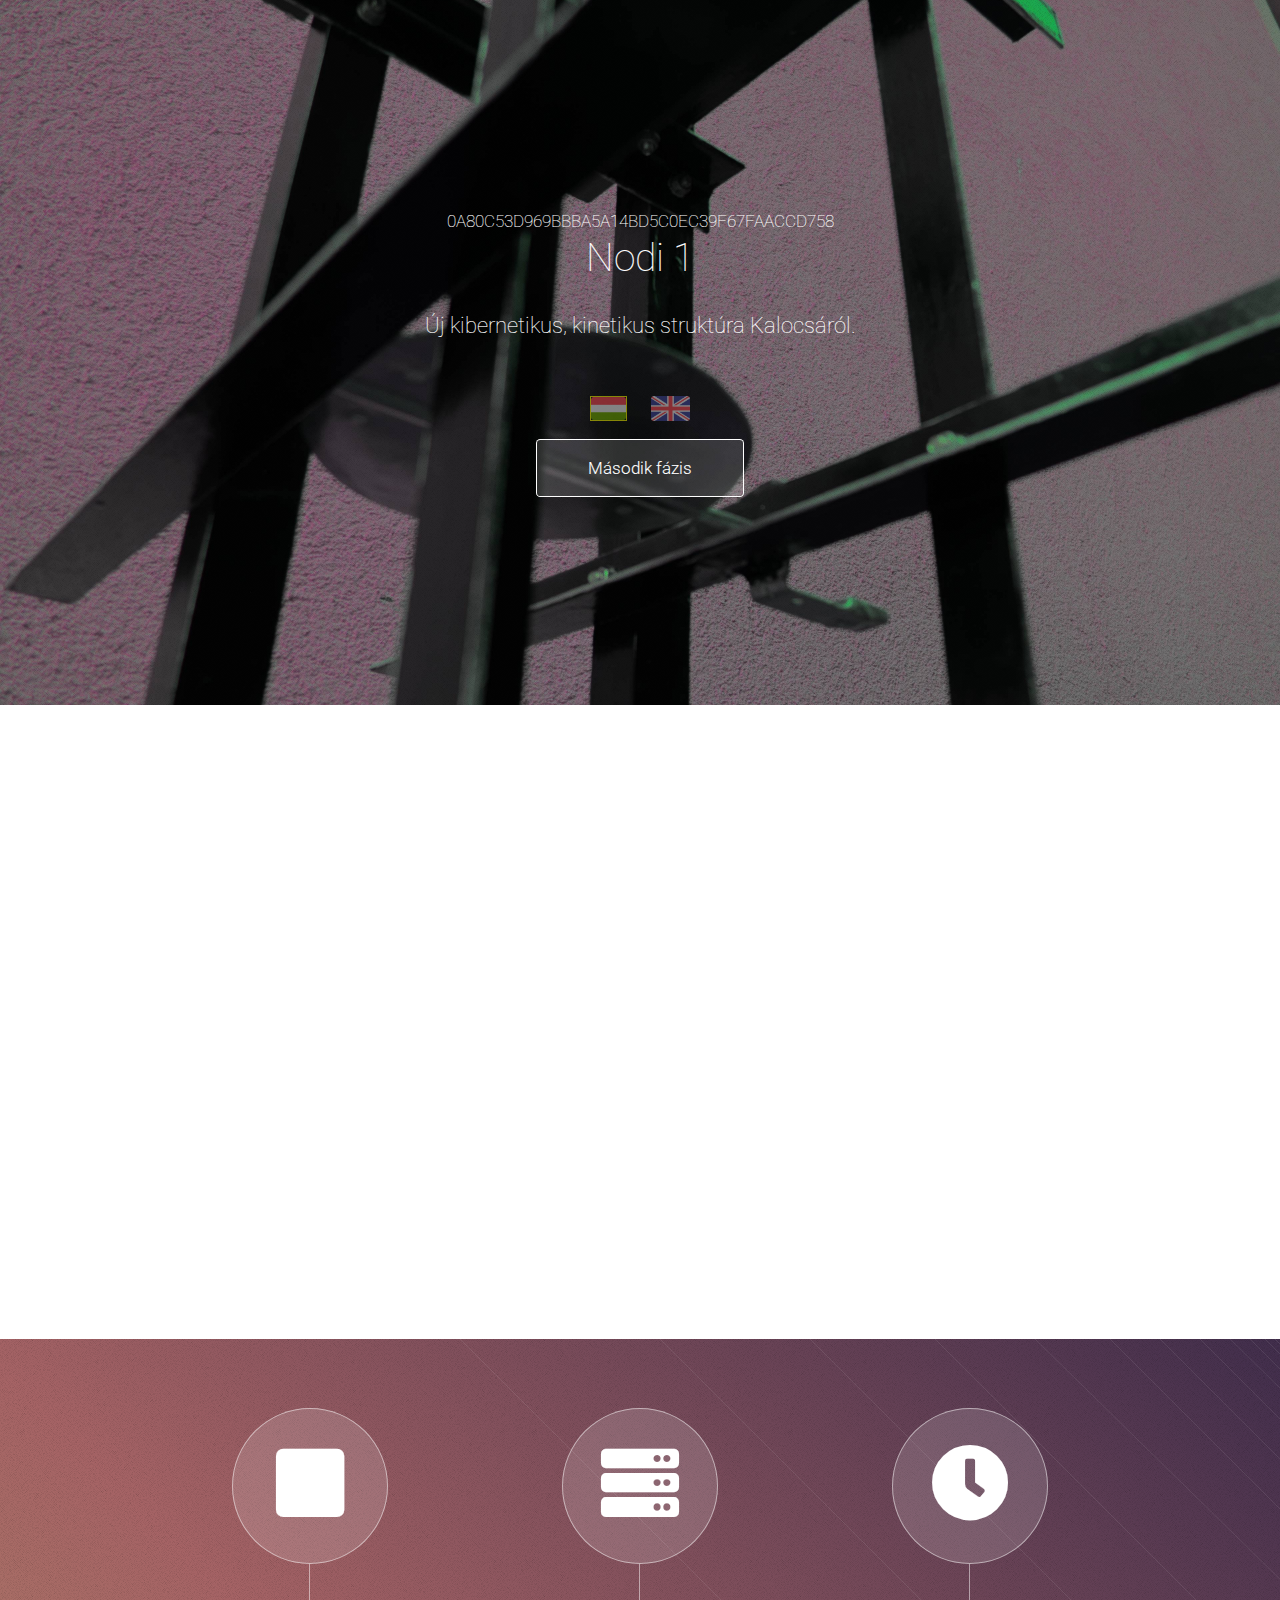
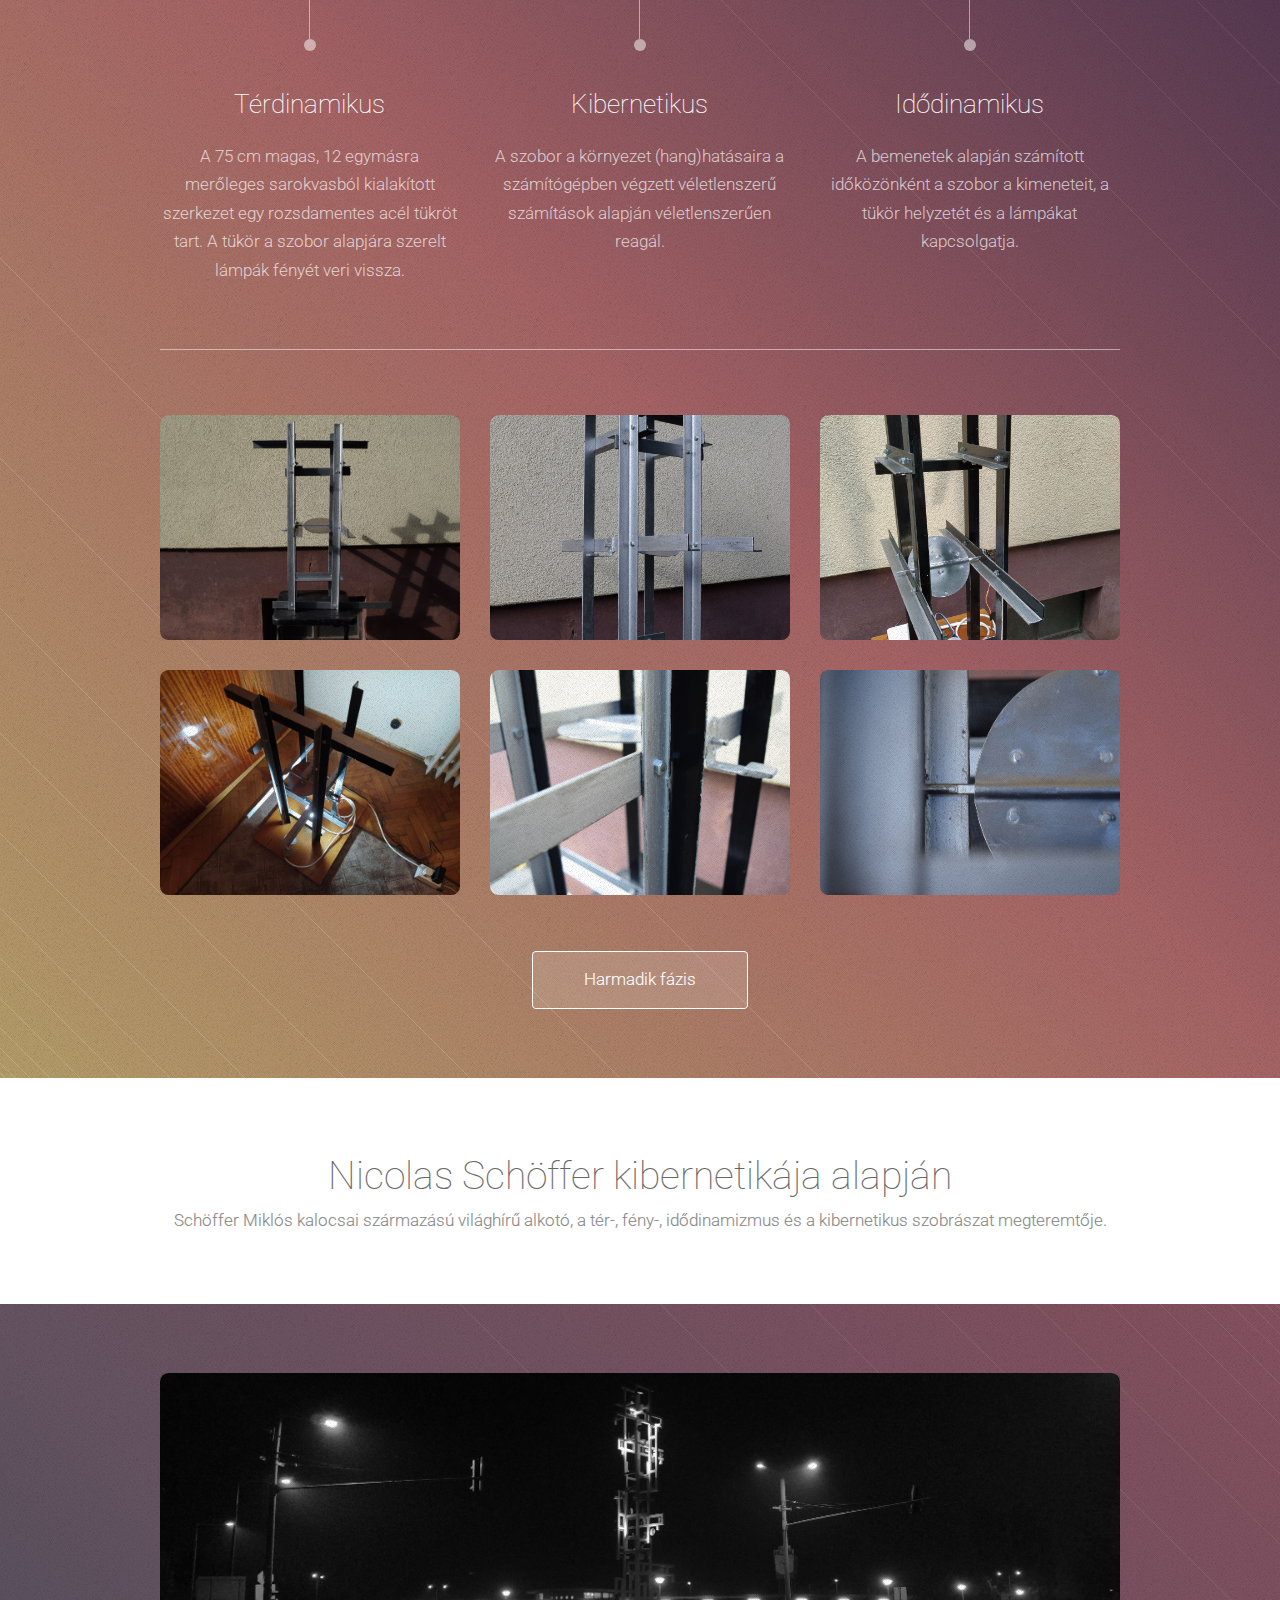
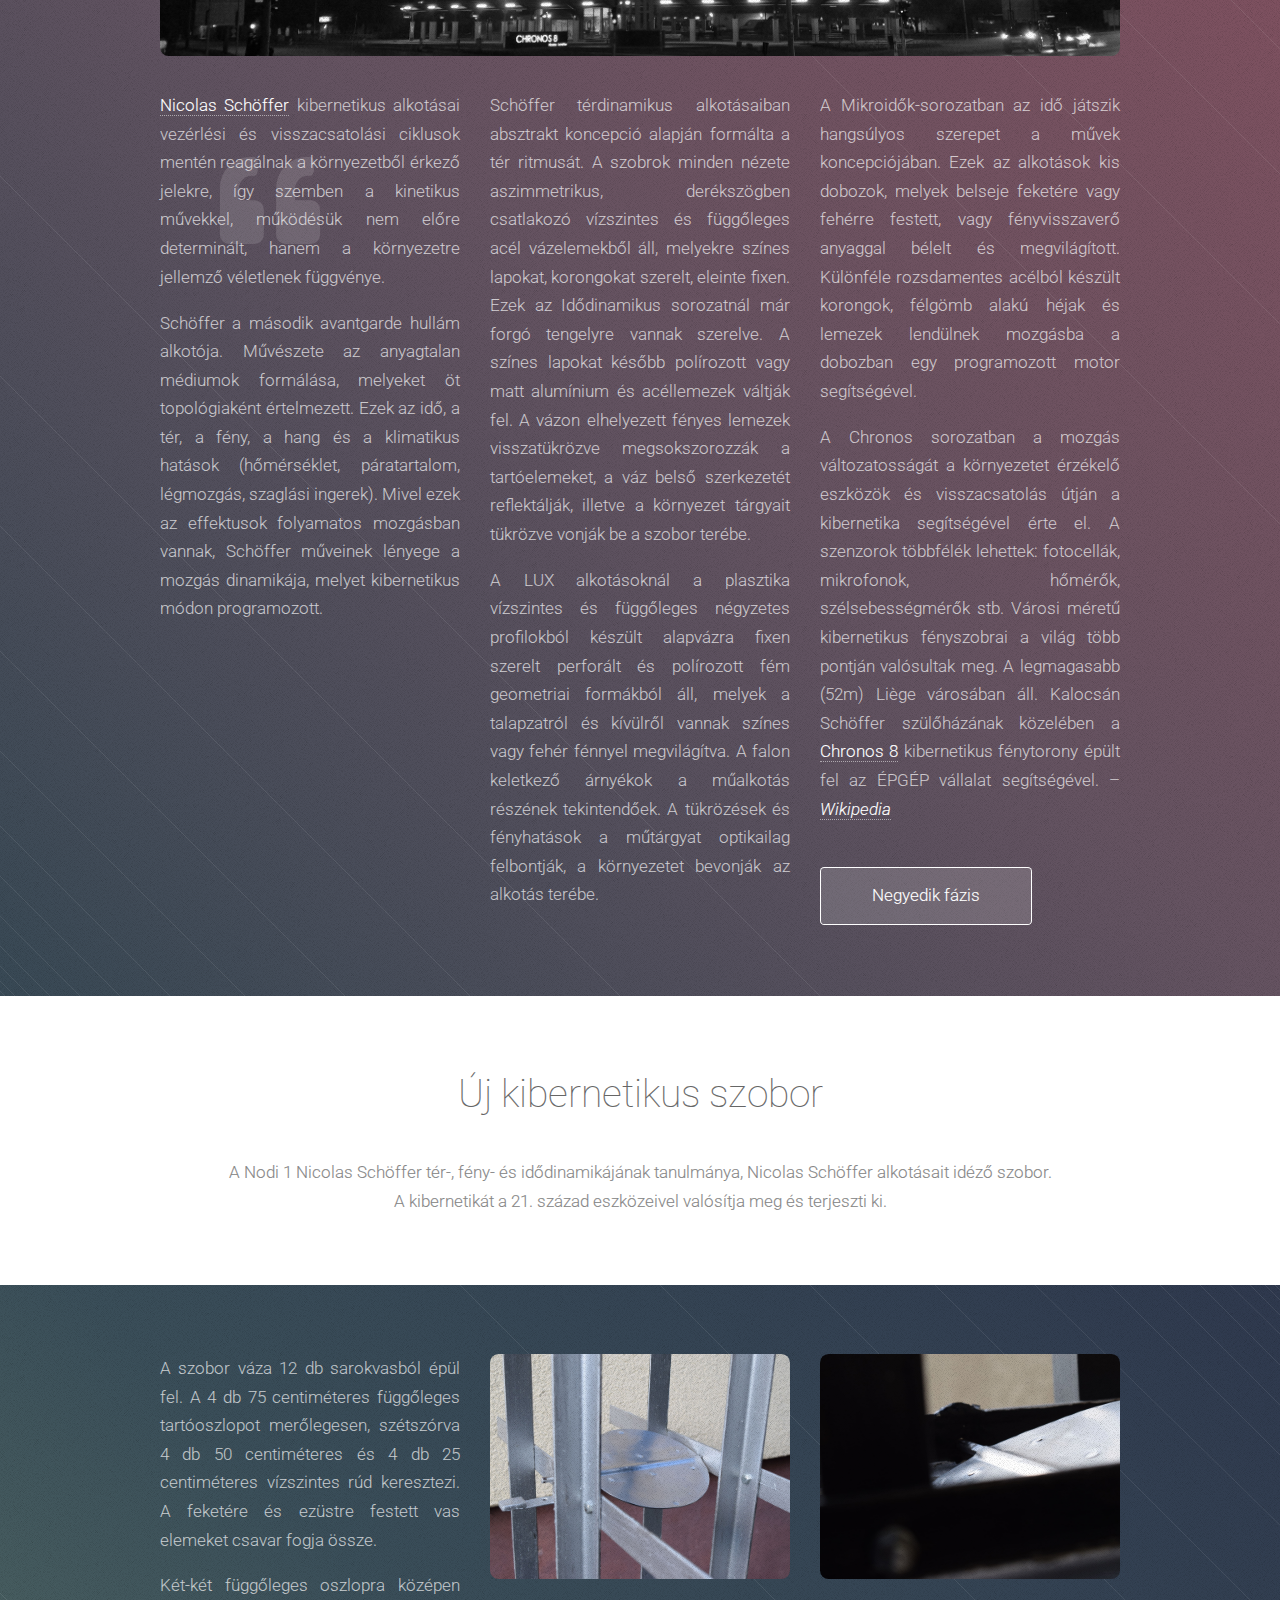
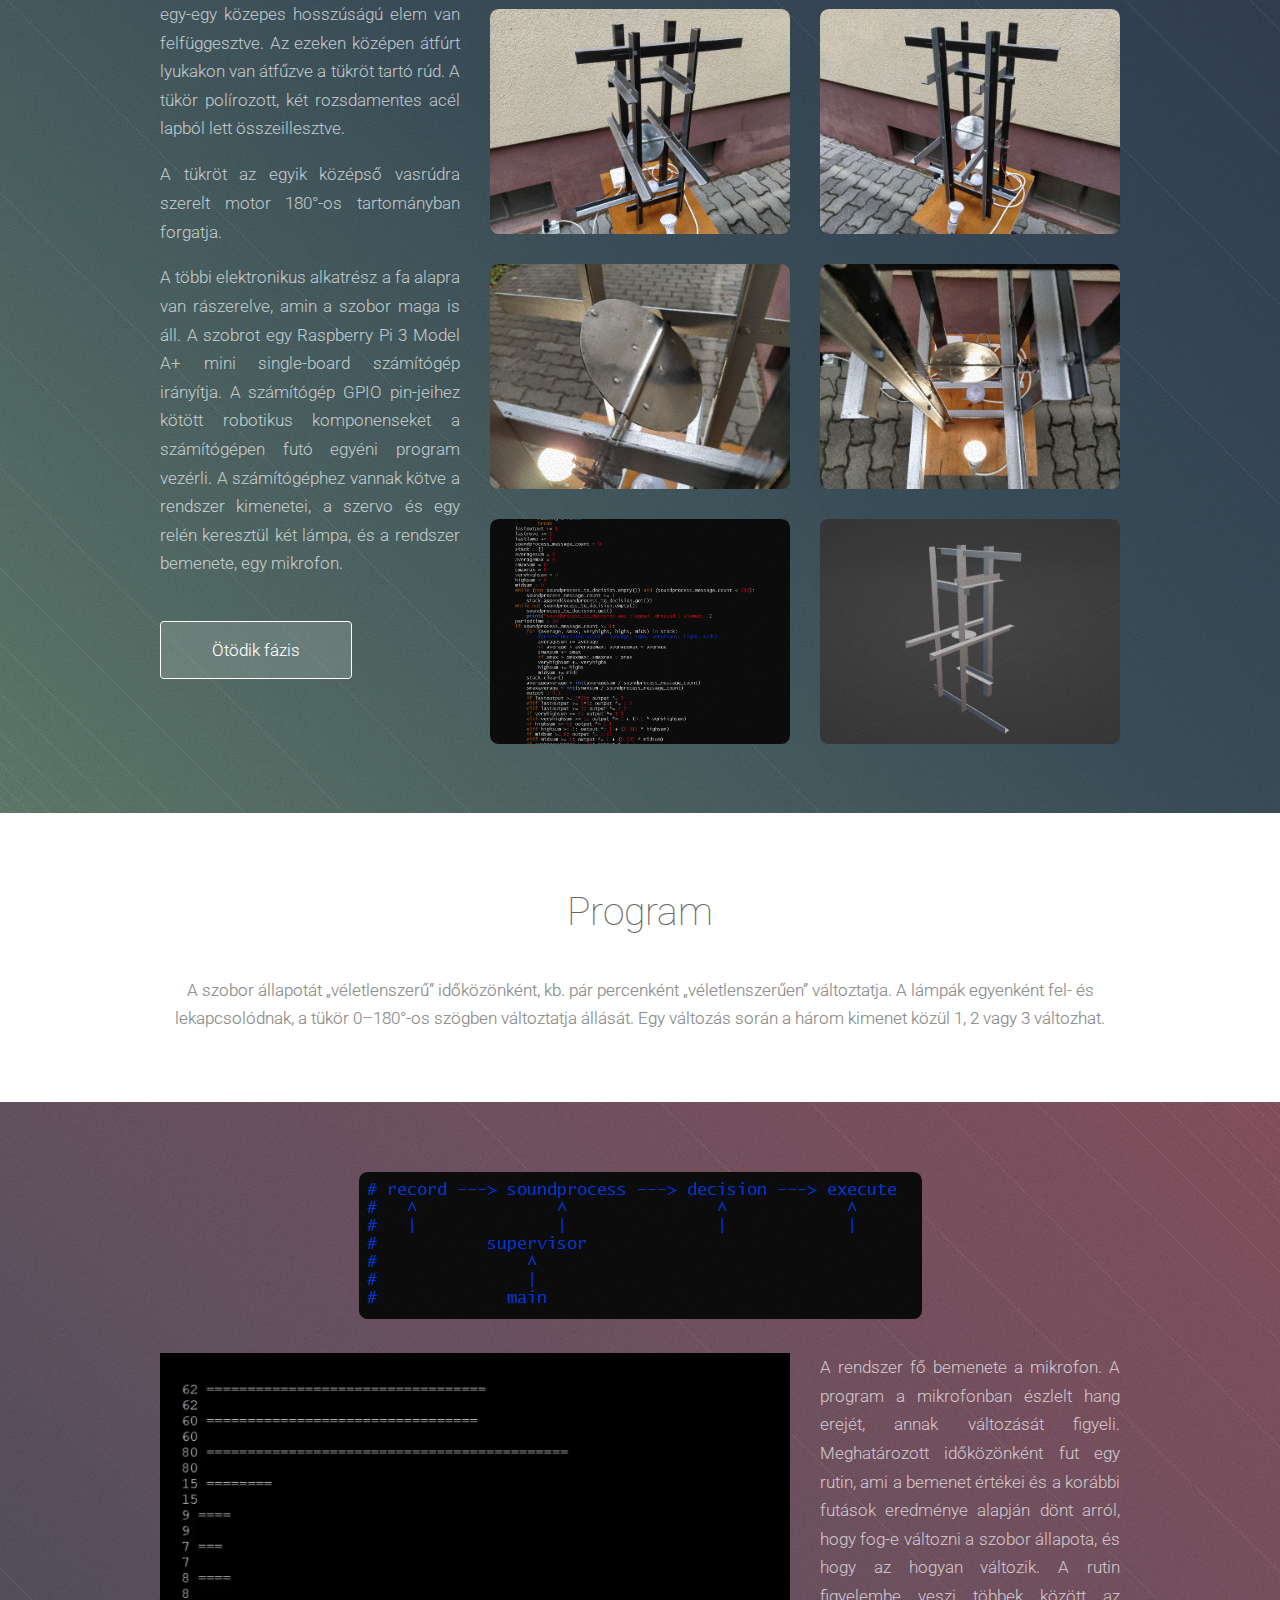
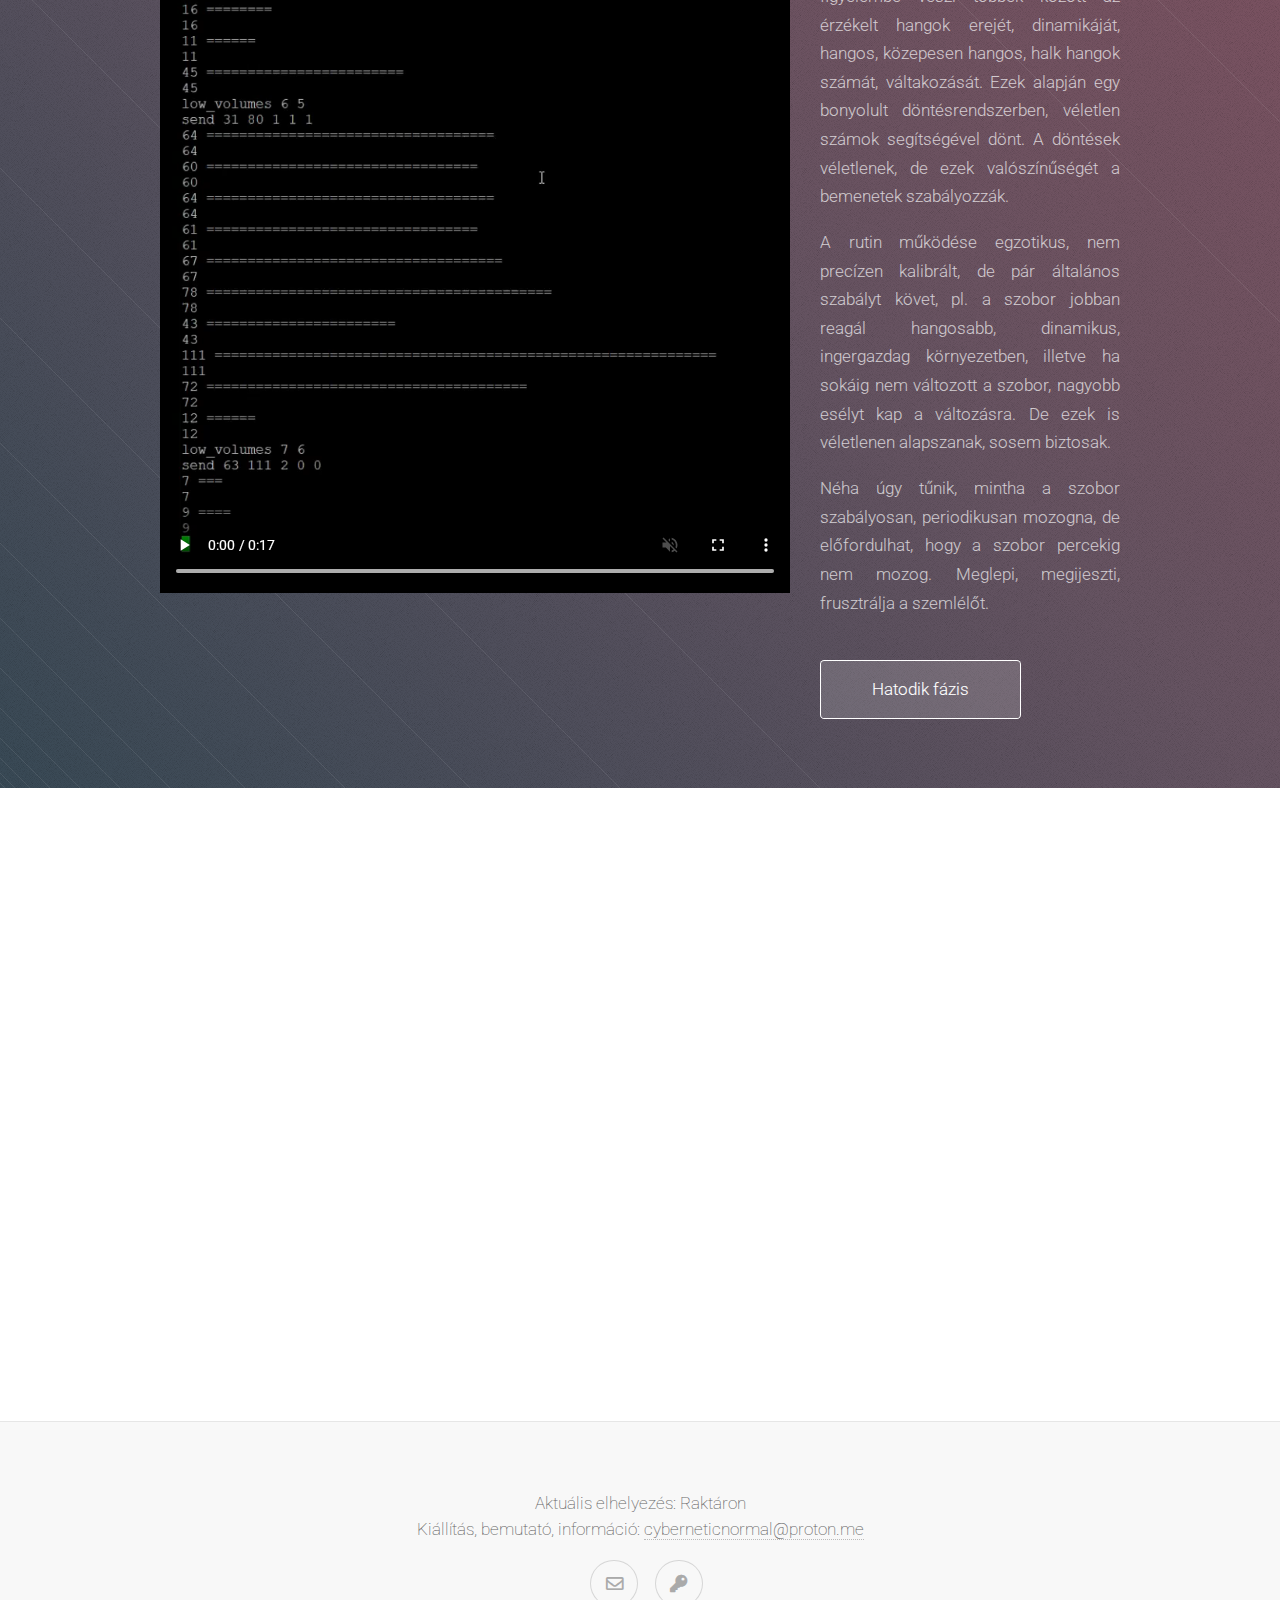
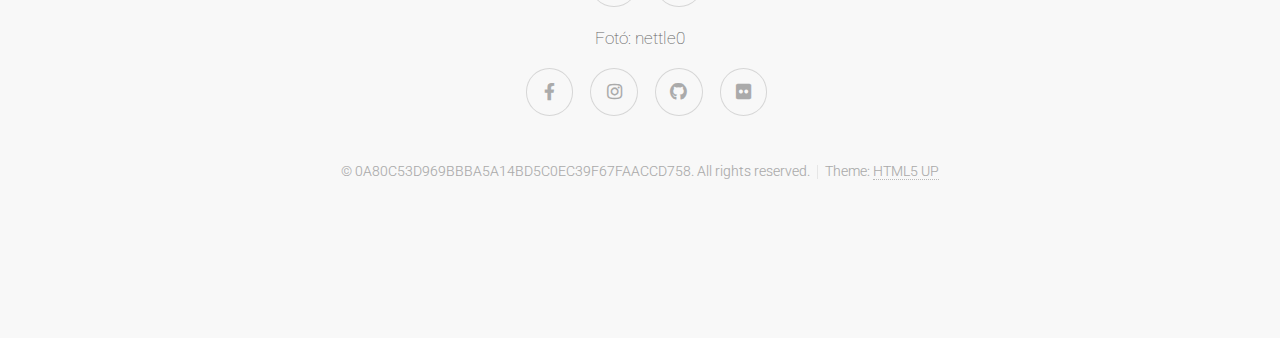
<file: index.html>
<!DOCTYPE HTML>
<html lang="hu">
	<head>
		<title>Nodi 1 Kibernetikus Struktúra</title>
		<meta name="description" content="0A80C53D969BBBA5A14BD5C0EC39F67FAACCD758: Nodi 1. Új kibernetikus, kinetikus, tér-, fény-, idődinamikus struktúra Kalocsáról." />
		<meta charset="utf-8" />
		<meta name="viewport" content="width=device-width, initial-scale=1, user-scalable=no" />
		<link rel="stylesheet" href="assets/css/main.css" />
		<link rel="stylesheet" href="assets/css2/main2.css" />
		<link rel="stylesheet" href="assets/mymaincss.css" />
		<script src="assets/mymainjs.js"></script>
	</head>
	<body class="is-preload"><div id="wrapper">

		<!-- Header -->
			<section id="header" class="dark">
				<header>
					<h4>0A80C53D969BBBA5A14BD5C0EC39F67FAACCD758</h4>
					<h1>Nodi 1</h1>
					<p>Új kibernetikus, kinetikus struktúra Kalocsáról.</p>
				</header>
				<footer>
					<div class="headerlanguage">
						<a class="languageflaga active" href="index.html"><img class="languageflag" src="images/hungary2.png" alt="Magyar" /></a>
						<a class="languageflaga" href="index_en.html"><img class="languageflag" src="images/united-kingdom2.png" alt="English" /></a>
					</div>
					<a href="#first" class="button scrolly">Második fázis</a>
				</footer>
			</section>
		
		<div id="main">
		<!-- First -->
			<section id="first" class="main">
				<header>
					<div class="container">
						<iframe width="90%" style="max-width:980px;min-width:70px;aspect-ratio:560/315;" src="https://www.youtube-nocookie.com/embed/MdFSqDkrRtc" title="YouTube video player" frameborder="0" allow="accelerometer; autoplay; clipboard-write; encrypted-media; gyroscope; picture-in-picture" allowfullscreen></iframe>
					</div>
				</header>
				<div class="content dark style1 featured">
					<div class="container">
						<div class="row">
							<div class="col-4 col-12-narrow">
								<section>
									<span class="feature-icon"><span class="icon solid fa-square"></span></span>
									<header>
										<h3>Térdinamikus</h3>
									</header>
									<p>A 75 cm magas, 12 egymásra merőleges sarokvasból kialakított szerkezet egy rozsdamentes acél tükröt tart. A tükör a szobor alapjára szerelt lámpák fényét veri vissza.</p>
								</section>
							</div>
							<div class="col-4 col-12-narrow">
								<section>
									<span class="feature-icon"><span class="icon solid fa-server"></span></span>
									<header>
										<h3>Kibernetikus</h3>
									</header>
									<p>A szobor a környezet (hang)hatásaira a számítógépben végzett véletlenszerű számítások alapján véletlenszerűen reagál.</p>
								</section>
							</div>
							<div class="col-4 col-12-narrow">
								<section>
									<span class="feature-icon"><span class="icon solid fa-clock"></span></span>
									<header>
										<h3>Idődinamikus</h3>
									</header>
									<p>A bemenetek alapján számított időközönként a szobor a kimeneteit, a tükör helyzetét és a lámpákat kapcsolgatja.</p>
								</section>
							</div>
							<div class="col-12"><hr /></div>
							<div class="col-12">
								<div class="row">
									<div class="col-4 col-6-narrow"><article class="thumb">
										<a href="images/sculpture-pictures-11-thumbs/DSC_0570_w2_thumb.jpg" class="image fit"><img src="images/sculpture-pictures-11/DSC_0570_w2.jpg" alt="" /></a>
									</article></div>
									<div class="col-4 col-6-narrow"><article class="thumb">
										<a href="images/sculpture-pictures-11-thumbs/DSC_0581_w2_thumb.jpg" class="image fit"><img src="images/sculpture-pictures-11/DSC_0581_w2.jpg" alt="" /></a>
									</article></div>
									<div class="col-4 col-6-narrow"><article class="thumb">
										<a href="images/sculpture-pictures-11-thumbs/IMG_20210805_191622_w2_thumb.jpg" class="image fit"><img src="images/sculpture-pictures-11/IMG_20210805_191622_w2.jpg" alt="" /></a>
									</article></div>
									<div class="col-4 col-6-narrow"><article class="thumb">
										<a href="images/sculpture-pictures-11-thumbs/IMG_20210805_165703_w2_thumb.jpg" class="image fit"><img src="images/sculpture-pictures-11/IMG_20210805_165703_w2.jpg" alt="" /></a>
									</article></div>
									<div class="col-4 col-6-narrow"><article class="thumb">
										<a href="images/sculpture-pictures-11-thumbs/DSC_0611_w2_thumb.jpg" class="image fit"><img src="images/sculpture-pictures-11/DSC_0611_w2.jpg" alt="" /></a>
									</article></div>
									<div class="col-4 col-6-narrow"><article class="thumb">
										<a href="images/sculpture-pictures-11-thumbs/DSC_0621_w2_thumb.jpg" class="image fit"><img src="images/sculpture-pictures-11/DSC_0621_w2.jpg" alt="" /></a>
									</article></div>
								</div>
							</div>
							<div class="col-12">
								<footer>
									<a href="#second" class="button scrolly">Harmadik fázis</a>
								</footer>
							</div>
						</div>
					</div>
				</div>
			</section>
		
		<!-- Second -->
			<section id="second" class="main">
				<header>
					<div class="container">
						<h2>Nicolas Schöffer kibernetikája alapján</h2>
						Schöffer Miklós kalocsai származású világhírű alkotó, a tér-, fény-, idődinamizmus és a kibernetikus szobrászat megteremtője.
					</div>
				</header>
				<div class="content dark style2">
					<div class="container">
						<span class="image featured"><img style="object-fit: cover; width: 100%; aspect-ratio: 1200 / 354; object-position: 50% 49%;" src="images/schoffer_header_IMG_20211112_175148_1_f_c_gray_c_w2.jpg" alt="Nicolas Schöffer: Chronos 8" /></span>
						<div class="row">
							<div class="col-4 col-12-narrow">
								<div class="container_row">
								<div class="layer1"><!--&#x201c;--><span class="icon solid fa-quote-left"></span></div>
								<div class="layer2">
								<p><a href="https://www.schoffergyujtemeny.hu/index.php/en/schoeffer-gyujtemeny/nicolas-schoeffer" target="_blank">Nicolas Schöffer</a> kibernetikus alkotásai vezérlési és visszacsatolási ciklusok mentén reagálnak a környezetből érkező jelekre, így szemben a kinetikus művekkel, működésük nem előre determinált, hanem a környezetre jellemző véletlenek függvénye.</p>
								<p>Schöffer a második avantgarde hullám alkotója. Művészete az anyagtalan médiumok formálása, melyeket öt topológiaként értelmezett. Ezek az idő, a tér, a fény, a hang és a klimatikus hatások (hőmérséklet, páratartalom, légmozgás, szaglási ingerek). Mivel ezek az effektusok folyamatos mozgásban vannak, Schöffer műveinek lényege a mozgás dinamikája, melyet kibernetikus módon programozott.</p>
								</div></div>
							</div>
							<div class="col-4 col-12-narrow">
								<p>Schöffer térdinamikus alkotásaiban absztrakt koncepció alapján formálta a tér ritmusát. A szobrok minden nézete aszimmetrikus, derékszögben csatlakozó vízszintes és függőleges acél vázelemekből áll, melyekre színes lapokat, korongokat szerelt, eleinte fixen. Ezek az Idődinamikus sorozatnál már forgó tengelyre vannak szerelve. A színes lapokat később polírozott vagy matt alumínium és acéllemezek váltják fel. A vázon elhelyezett fényes lemezek visszatükrözve megsokszorozzák a tartóelemeket, a váz belső szerkezetét reflektálják, illetve a környezet tárgyait tükrözve vonják be a szobor terébe.</p>
								<p>A LUX alkotásoknál a plasztika vízszintes és függőleges négyzetes profilokból készült alapvázra fixen szerelt perforált és polírozott fém geometriai formákból áll, melyek a talapzatról és kívülről vannak színes vagy fehér fénnyel megvilágítva. A falon keletkező árnyékok a műalkotás részének tekintendőek. A tükrözések és fényhatások a műtárgyat optikailag felbontják, a környezetet bevonják az alkotás terébe.</p>
							</div>
							<div class="col-4 col-12-narrow">
								<p>A Mikroidők-sorozatban az idő játszik hangsúlyos szerepet a művek koncepciójában. Ezek az alkotások kis dobozok, melyek belseje feketére vagy fehérre festett, vagy fényvisszaverő anyaggal bélelt és megvilágított. Különféle rozsdamentes acélból készült korongok, félgömb alakú héjak és lemezek lendülnek mozgásba a dobozban egy programozott motor segítségével.</p>
								<p>A Chronos sorozatban a mozgás változatosságát a környezetet érzékelő eszközök és visszacsatolás útján a kibernetika segítségével érte el. A szenzorok többfélék lehettek: fotocellák, mikrofonok, hőmérők, szélsebességmérők stb. Városi méretű kibernetikus fényszobrai a világ több pontján valósultak meg. A legmagasabb (52m) Liège városában áll. Kalocsán Schöffer szülőházának közelében a <a href="https://www.schoffergyujtemeny.hu/index.php/en/schoeffer-gyujtemeny/chronos-8" target="_blank">Chronos 8</a> kibernetikus fénytorony épült fel az ÉPGÉP vállalat segítségével. – <em><a href="https://hu.wikipedia.org/wiki/Nicolas_Sch%C3%B6ffer" target="_blank">Wikipedia</a></em></p>
								<footer>
									<a href="#third" class="button scrolly">Negyedik fázis</a>
								</footer>
							</div>
						</div>
					</div>
				</div>
			</section>

		<!-- Third -->
			<section id="third" class="main">
				<header>
					<div class="container">
						<h2>Új kibernetikus szobor</h2>
						<p>A Nodi 1 Nicolas Schöffer tér-, fény- és idődinamikájának tanulmánya, Nicolas Schöffer alkotásait idéző szobor.
							<br />A kibernetikát a 21. század eszközeivel valósítja meg és terjeszti ki.</p>
					</div>
				</header>
				<div class="content dark style3">
					<div class="container">
						<div class="row">
							<div class="col-4 col-12-narrow">
								<section>
									<p>A szobor váza 12 db sarokvasból épül fel. A 4 db 75 centiméteres függőleges tartóoszlopot merőlegesen, szétszórva 4 db 50 centiméteres és 4 db 25 centiméteres vízszintes rúd keresztezi. A feketére és ezüstre festett vas elemeket csavar fogja össze.</p>
									<p>Két-két függőleges oszlopra középen egy-egy közepes hosszúságú elem van felfüggesztve. Az ezeken középen átfúrt lyukakon van átfűzve a tükröt tartó rúd. A tükör polírozott, két rozsdamentes acél lapból lett összeillesztve.</p>
									<p>A tükröt az egyik középső vasrúdra szerelt motor 180°-os tartományban forgatja.</p>
									<p>A többi elektronikus alkatrész a fa alapra van rászerelve, amin a szobor maga is áll. A szobrot egy Raspberry Pi 3 Model A+ mini single-board számítógép irányítja. A számítógép GPIO pin-jeihez kötött robotikus komponenseket a számítógépen futó egyéni program vezérli. A számítógéphez vannak kötve a rendszer kimenetei, a szervo és egy relén keresztül két lámpa, és a rendszer bemenete, egy mikrofon.</p>
									<footer>
										<a href="#forth" class="button scrolly">Ötödik fázis</a>
									</footer>
								</section>
							</div>
							<div class="col-8 col-12-narrow">
								<div class="row">
									<div class="col-6"><article class="thumb">
										<a href="images/sculpture-pictures-12-thumbs/DSC_0584_w2_thumb.jpg" class="image fit"><img src="images/sculpture-pictures-12/DSC_0584_w2.jpg" alt="" /></a>
									</article></div>
									<div class="col-6"><article class="thumb">
										<a href="images/sculpture-pictures-12-thumbs/DSC_0588_w2_thumb.jpg" class="image fit"><img src="images/sculpture-pictures-12/DSC_0588_w2.jpg" alt="" /></a>
									</article></div>
									<div class="col-6"><article class="thumb">
										<a href="images/sculpture-pictures-12-thumbs/IMG_20210805_183833_w2_thumb.jpg" class="image fit"><img src="images/sculpture-pictures-12/IMG_20210805_183833_w2.jpg" alt="" /></a>
									</article></div>
									<div class="col-6"><article class="thumb">
										<a href="images/sculpture-pictures-12-thumbs/IMG_20210805_183849_w2_thumb.jpg" class="image fit"><img src="images/sculpture-pictures-12/IMG_20210805_183849_w2.jpg" alt="" /></a>
									</article></div>
									<div class="col-6"><article class="thumb">
										<a href="images/sculpture-pictures-12-thumbs/IMG_20210805_184147_w2_thumb.jpg" class="image fit"><img src="images/sculpture-pictures-12/IMG_20210805_184147_w2.jpg" alt="" /></a>
									</article></div>
									<div class="col-6"><article class="thumb">
										<a href="images/sculpture-pictures-12-thumbs/IMG_20210805_191751_w2_thumb.jpg" class="image fit"><img src="images/sculpture-pictures-12/IMG_20210805_191751_w2.jpg" alt="" /></a>
									</article></div>
									<div class="col-6"><article class="thumb">
										<a href="images/sculpture-pictures-13-thumbs/codeexample-py-ss_thumb.jpg" class="image fit"><img src="images/sculpture-pictures-13/codeexample-py-ss.png" alt="" /></a>
									</article></div>
									<div class="col-6"><article class="thumb">
										<a href="images/sculpture-pictures-13-thumbs/model2-stl-ss-2_crop1jpg_w2_thumb.jpg" class="image fit"><img src="images/sculpture-pictures-13/model2-stl-ss-2_crop1jpg_w2.jpg" alt="" /></a>
									</article></div>
								</div>
							</div>
						</div>
					</div>
				</div>
			</section>

			<!-- Forth -->
			<section id="forth" class="main">
				<header>
					<div class="container">
						<h2>Program</h2>
						<p>A szobor állapotát „véletlenszerű” időközönként, kb. pár percenként „véletlenszerűen” változtatja. A lámpák egyenként fel- és lekapcsolódnak, a tükör 0–180°-os szögben változtatja állását. Egy változás során a három kimenet közül 1, 2 vagy 3 változhat.</p>
					</div>
				</header>
				<div class="content dark style2">
					<div class="container">
						<span style="max-width:563px; text-align: center; margin-left: auto; margin-right: auto;" class="image featured"><img src="images/process-hierarchy-py-ss.png" alt="" /></span>
						<div class="row">
							<div class="col-8 col-12-narrow">
								<div class="row">
									<div class="col-12">
											<video controls="controls" preload="auto" muted="muted" loop="loop" webkit-playsinline="" style="display:block;width:100%;"> <source src="images/sidevideo/sidevideo-web2.mp4" type="video/mp4"> </video> <!-- autoplay="autoplay" -->
									</div>
								</div>
							</div>
							<div class="col-4 col-12-narrow">
								<section>
									<p>A rendszer fő bemenete a mikrofon. A program a mikrofonban észlelt hang erejét, annak változását figyeli. Meghatározott időközönként fut egy rutin, ami a bemenet értékei és a korábbi futások eredménye alapján dönt arról, hogy fog-e változni a szobor állapota, és hogy az hogyan változik. A rutin figyelembe veszi többek között az érzékelt hangok erejét, dinamikáját, hangos, közepesen hangos, halk hangok számát, váltakozását. Ezek alapján egy bonyolult döntésrendszerben, véletlen számok segítségével dönt. A döntések véletlenek, de ezek valószínűségét a bemenetek szabályozzák.</p>
									<p>A rutin működése egzotikus, nem precízen kalibrált, de pár általános szabályt követ, pl. a szobor jobban reagál hangosabb, dinamikus, ingergazdag környezetben, illetve ha sokáig nem változott a szobor, nagyobb esélyt kap a változásra. De ezek is véletlenen alapszanak, sosem biztosak.</p>
									<p>Néha úgy tűnik, mintha a szobor szabályosan, periodikusan mozogna, de előfordulhat, hogy a szobor percekig nem mozog. Meglepi, megijeszti, frusztrálja a szemlélőt.</p>
									<footer>
										<a href="#fifth" class="button scrolly">Hatodik fázis</a>
									</footer>
								</section>
							</div>
						</div>
					</div>
				</div>
			</section>

		<!-- Fifth -->
			<section id="fifth" class="main">
				<header>
					<div class="container">
						<iframe width="90%" style="max-width:980px;min-width:70px;aspect-ratio:560/315;" src="https://www.youtube-nocookie.com/embed/UdBJfeFLfgs" title="YouTube video player" frameborder="0" allow="accelerometer; autoplay; clipboard-write; encrypted-media; gyroscope; picture-in-picture" allowfullscreen></iframe>
					</div>
				</header>
			</section>

		<!-- Footer -->
			<section id="footer">
				<h4>Aktuális elhelyezés: Raktáron<br />
				Kiállítás, bemutató, információ: <script>a4();</script><script>a5();</script><script>a6();</script></h4>
				<ul class="icons">
					<li><script>a7();</script><span class="label">Email</span><script>a6();</script></li>
					<li><a target="_blank" href="documents/0A80C53D969BBBA5A14BD5C0EC39F67FAACCD758.asc" class="icon solid fa-key"><span class="label">GPG key</span></a></li>
				</ul>
				<h4>Fotó: nettle0</h4>
				<ul class="icons">
					<li><a target="_blank" href="https://www.facebook.com/nettle0" class="icon brands fa-facebook-f"><span class="label">Facebook</span></a></li>
					<li><a target="_blank" href="https://www.instagram.com/nettle000000/" class="icon brands fa-instagram"><span class="label">Instagram</span></a></li>
					<li><a target="_blank" href="https://gist.github.com/nettle0" class="icon brands fa-github"><span class="label">GitHub</span></a></li>
					<li><a target="_blank" href="https://www.flickr.com/photos/183599756@N03/" class="icon brands fa-flickr"><span class="label">Flickr</span></a></li>
				</ul>
				<div class="copyright">
					<ul class="menu">
						<li>&copy; 0A80C53D969BBBA5A14BD5C0EC39F67FAACCD758. All rights reserved.</li><li>Theme: <a target="_blank" href="http://html5up.net">HTML5 UP</a></li>
					</ul>
				</div>
			</section>

		<!-- Scripts -->
			<script src="assets/js/jquery.min.js"></script>
			<script src="assets/js/jquery.scrolly.min.js"></script>
			<script src="assets/js/browser.min.js"></script>
			<script src="assets/js/breakpoints.min.js"></script>
			<script src="assets/js/util.js"></script>
			<script src="assets/js/main.js"></script>
			<!--<script src="assets/js2/jquery.min.js"></script>-->
			<script src="assets/js2/jquery.poptrox.min.js"></script>
			<!--<script src="assets/js2/browser.min.js"></script>-->
			<!--<script src="assets/js2/breakpoints.min.js"></script>-->
			<!--<script src="assets/js2/util.js"></script>-->
			<script src="assets/js2/main2.js"></script>

	</div></div></body>
</html>
</file>
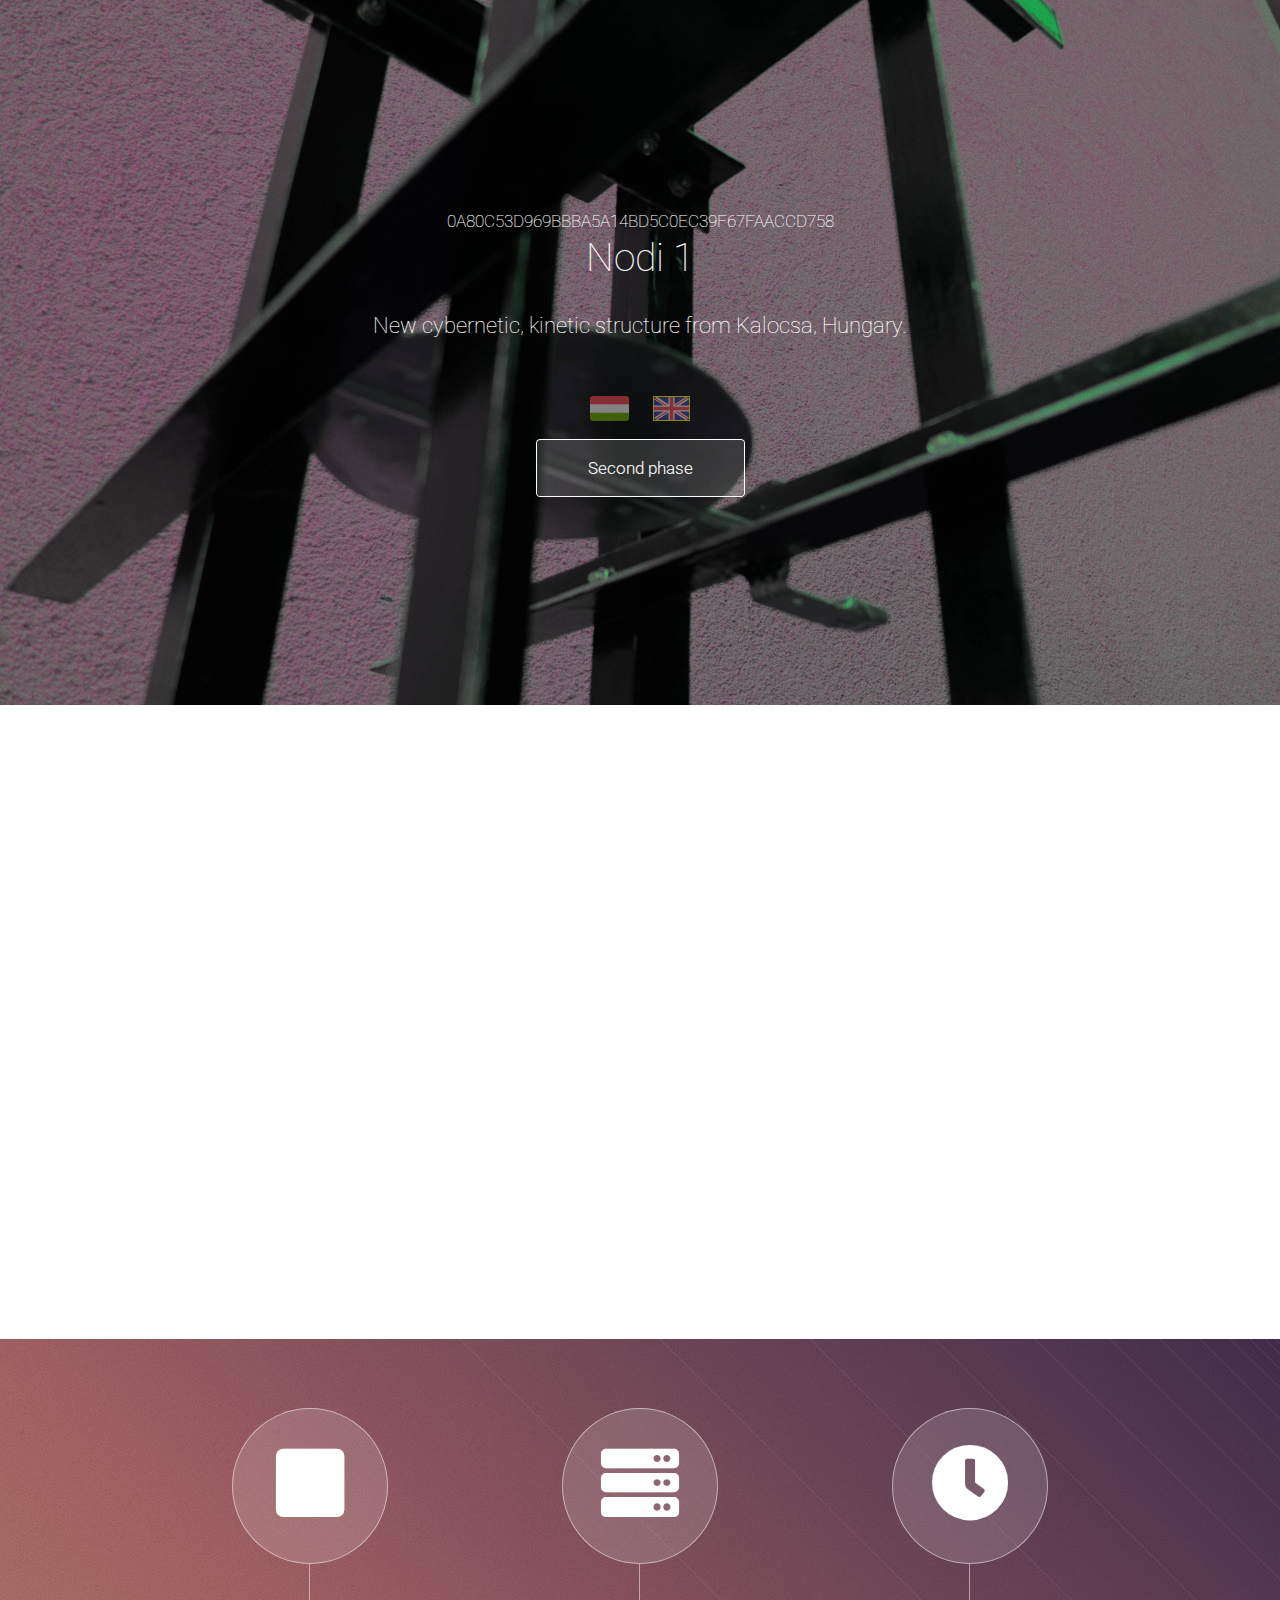
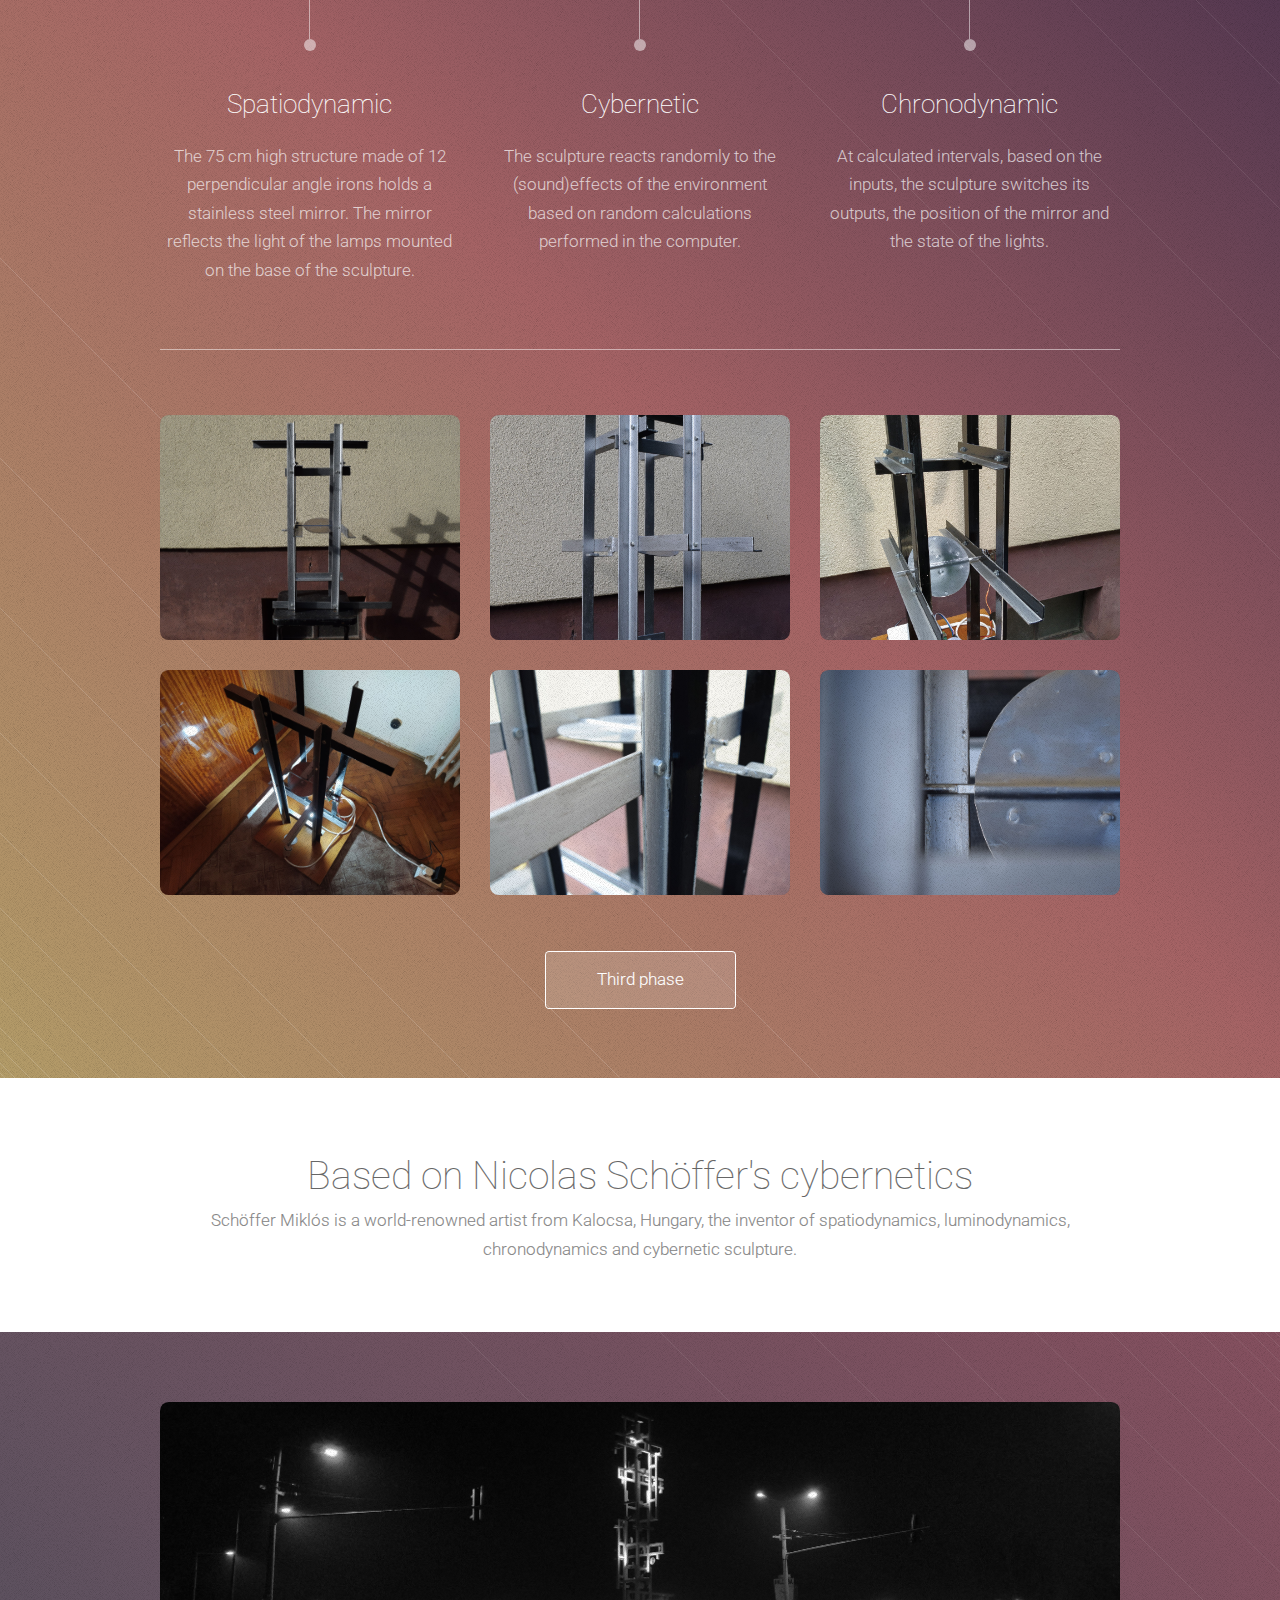
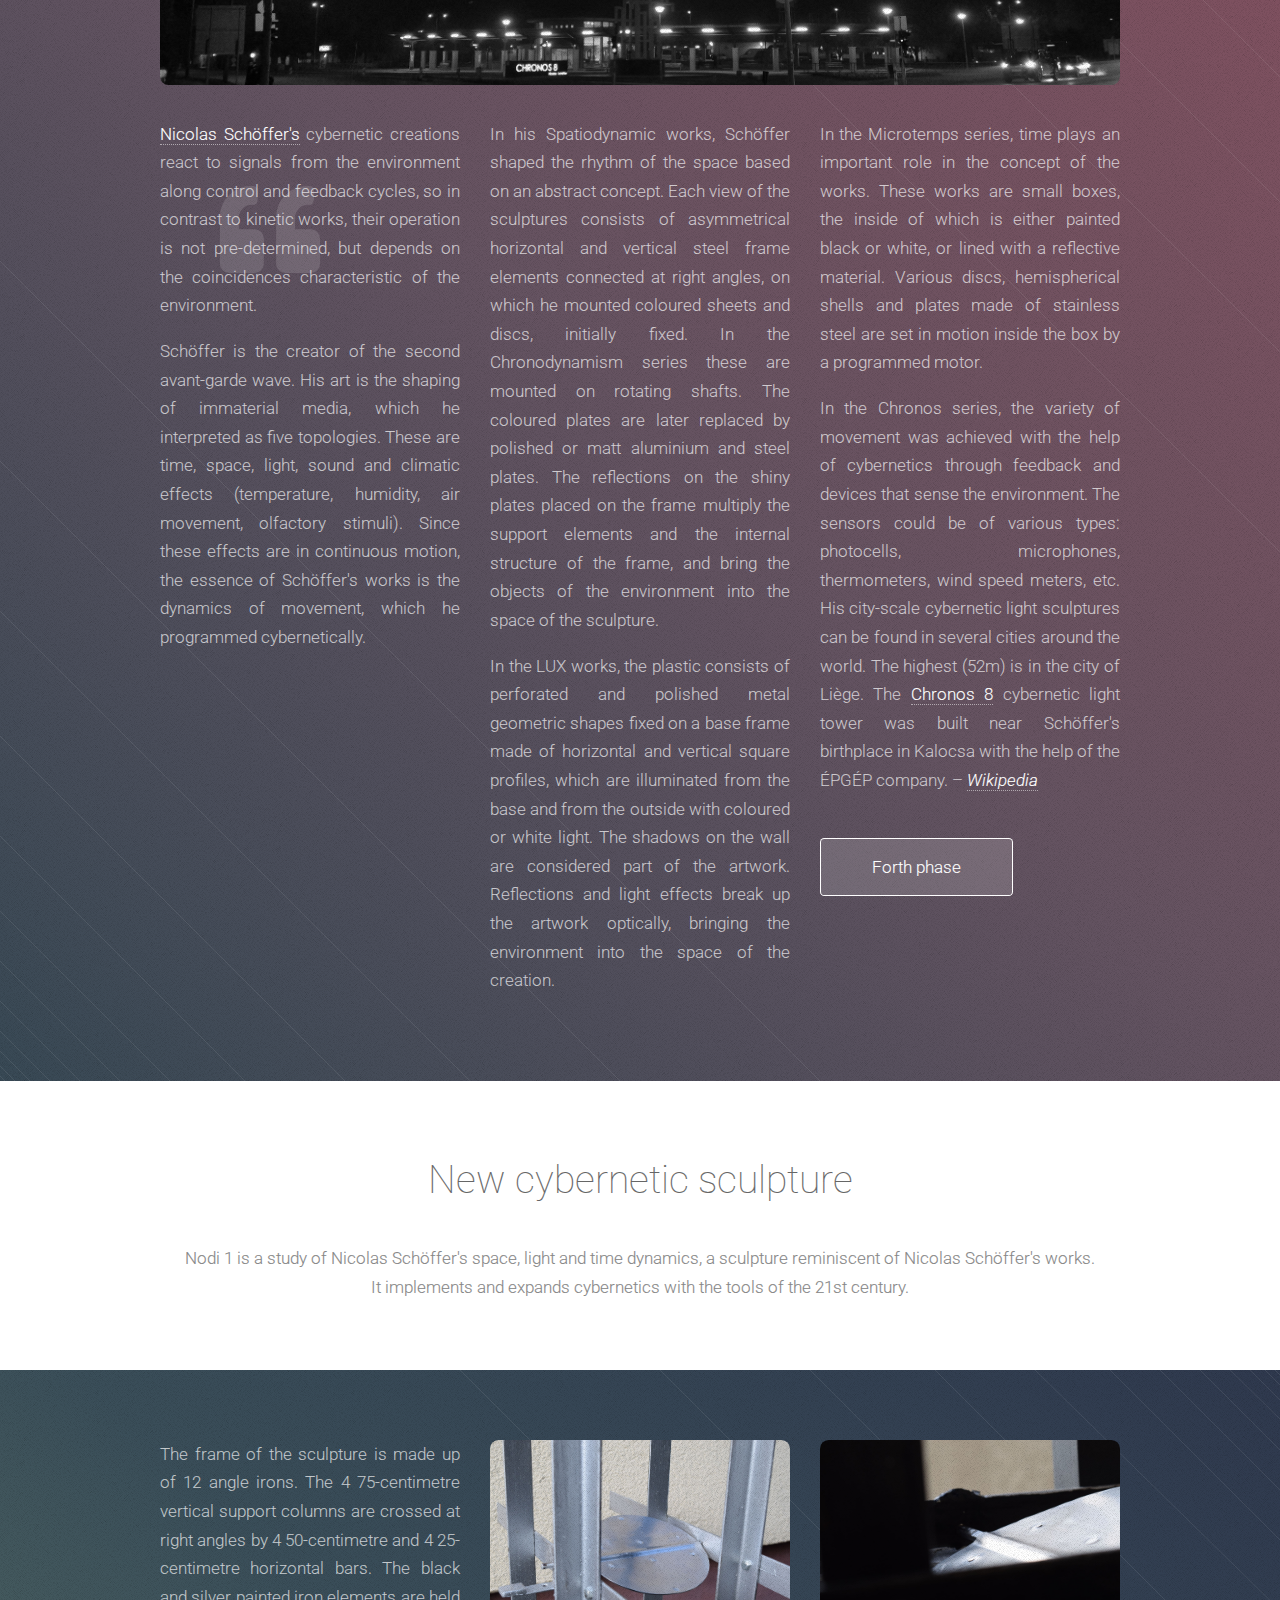
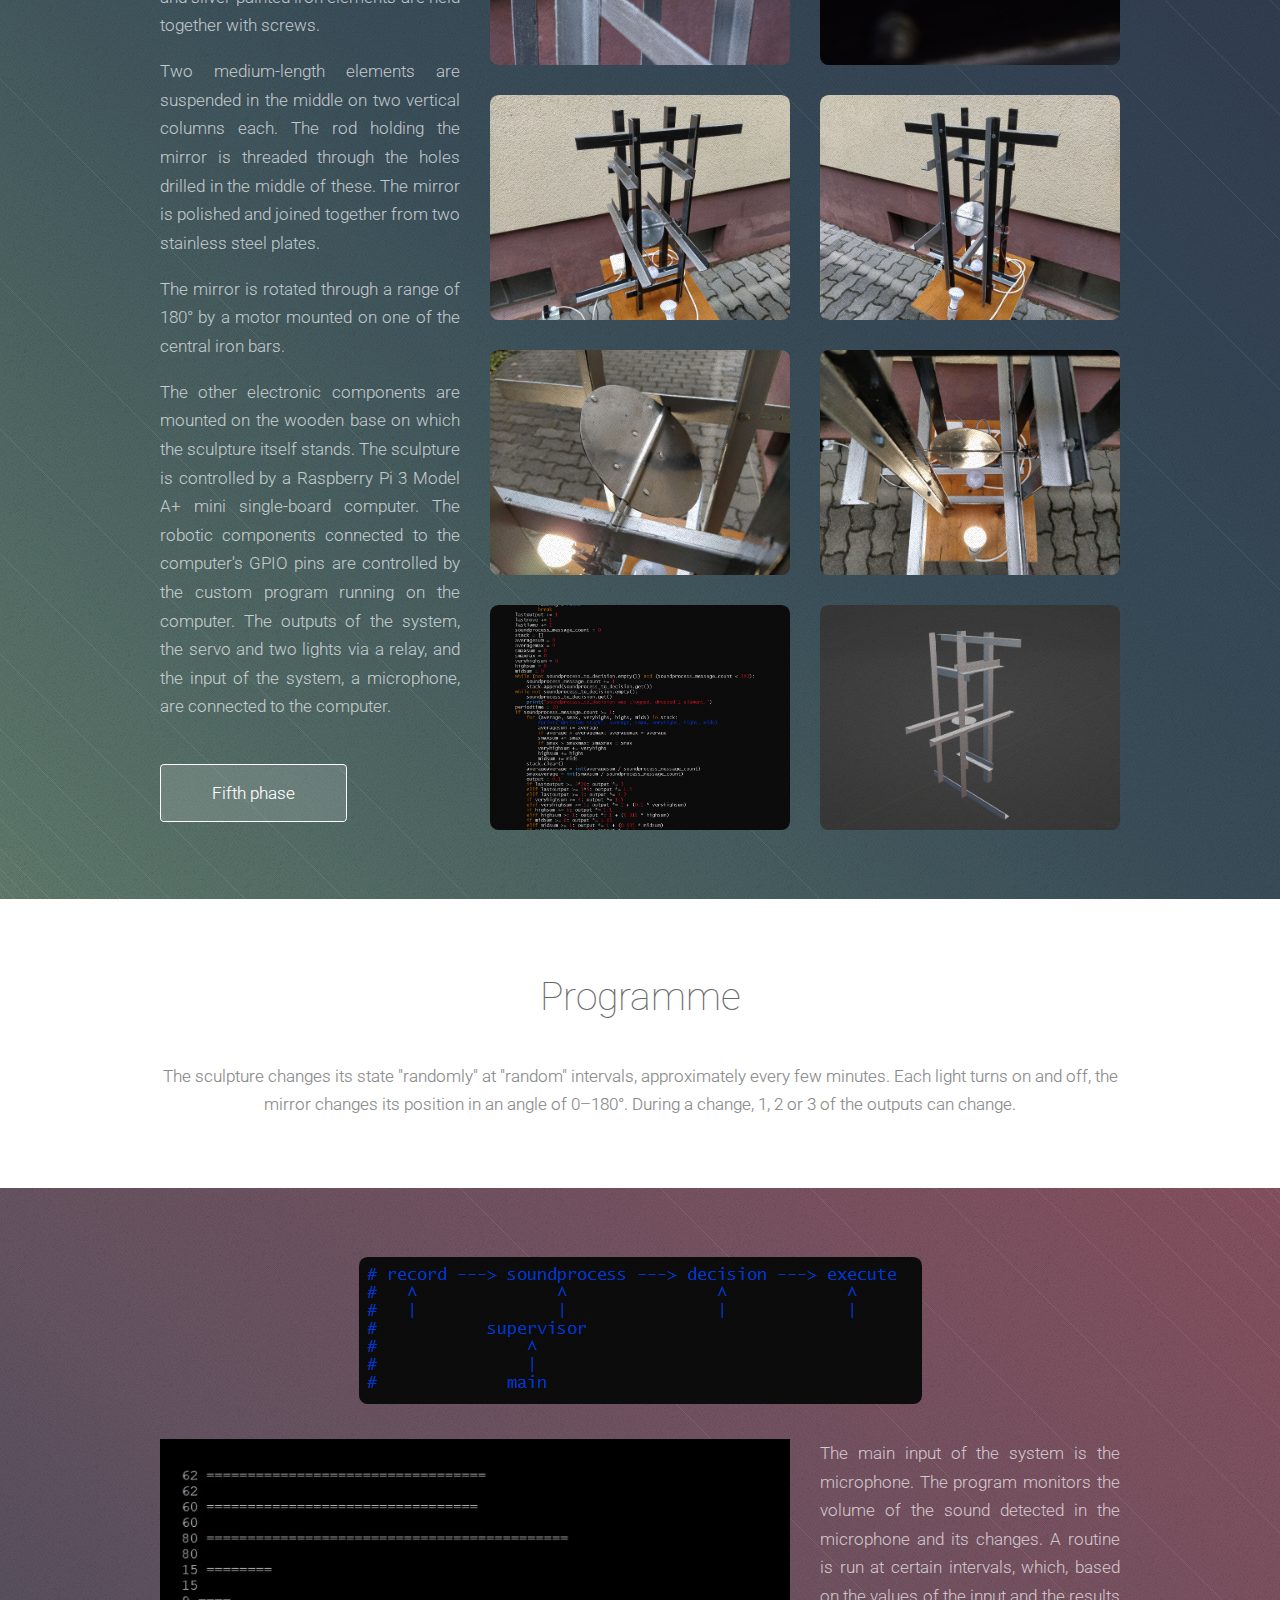
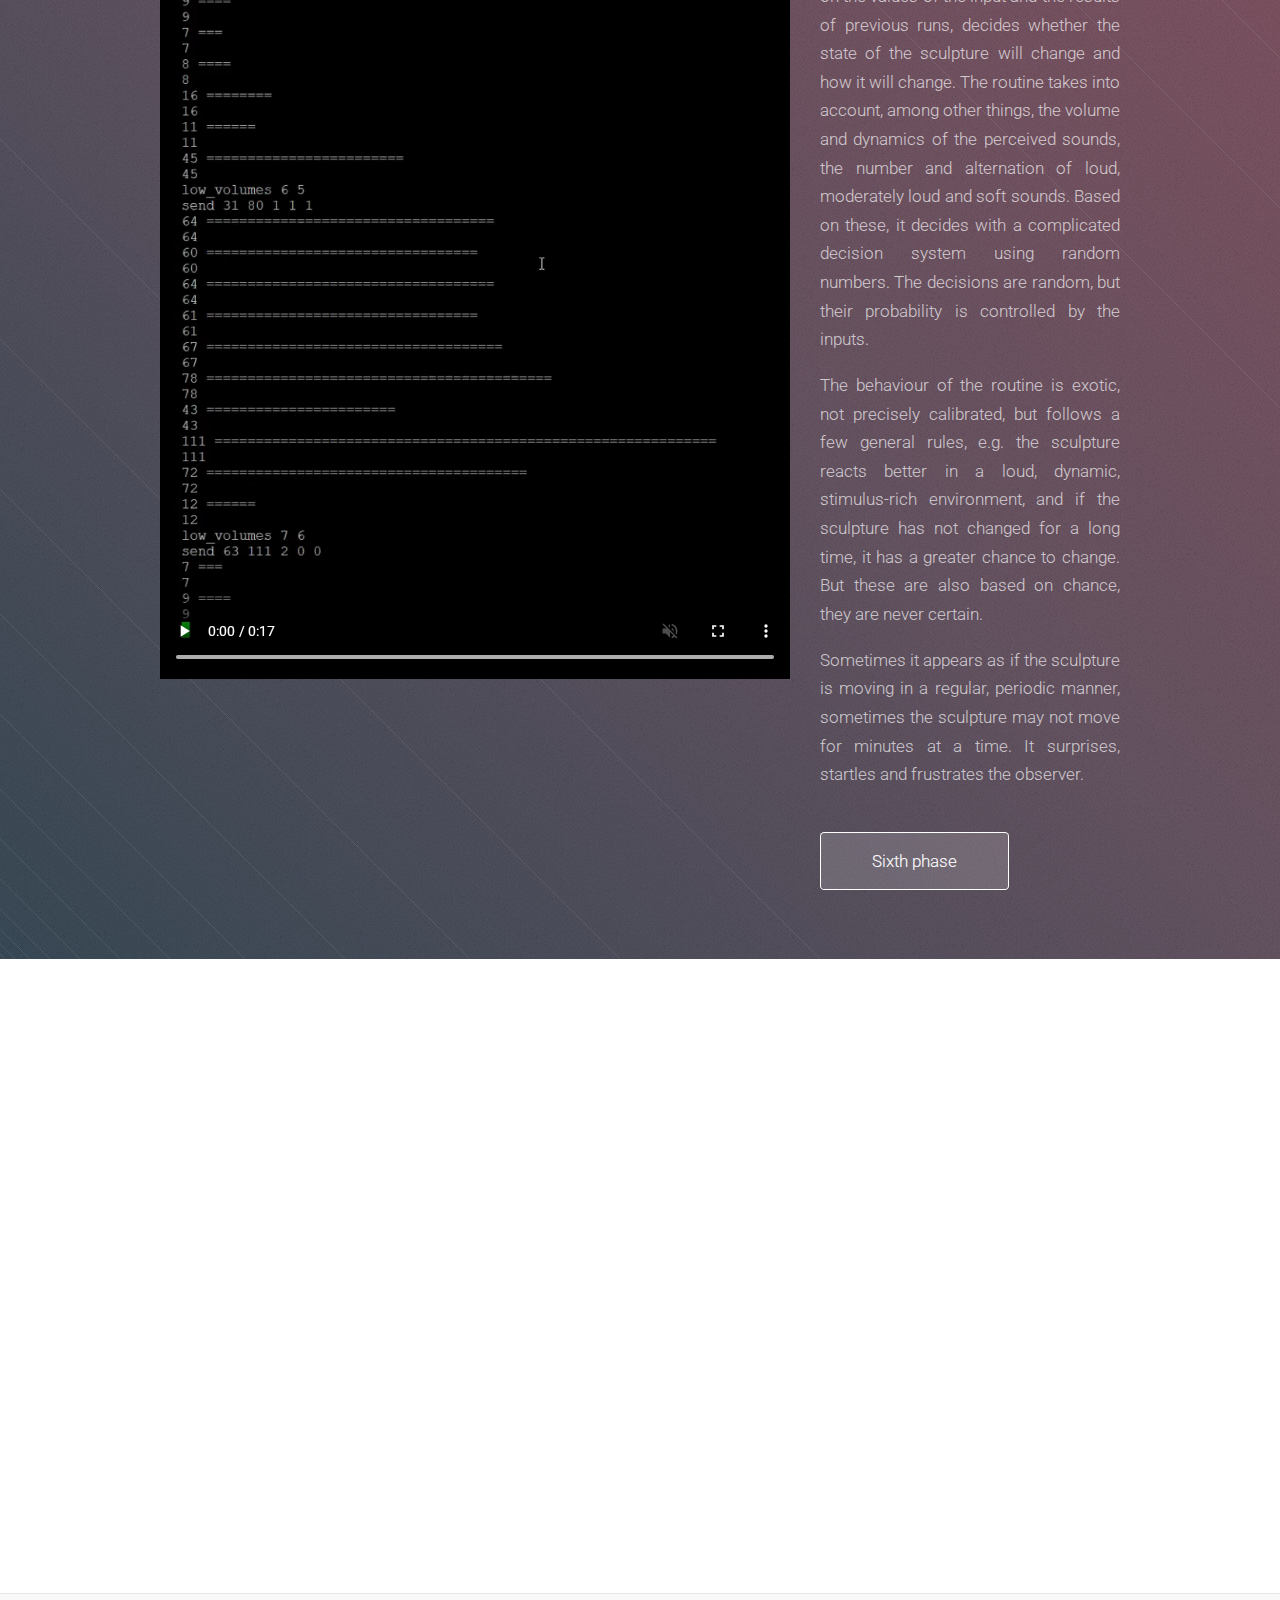
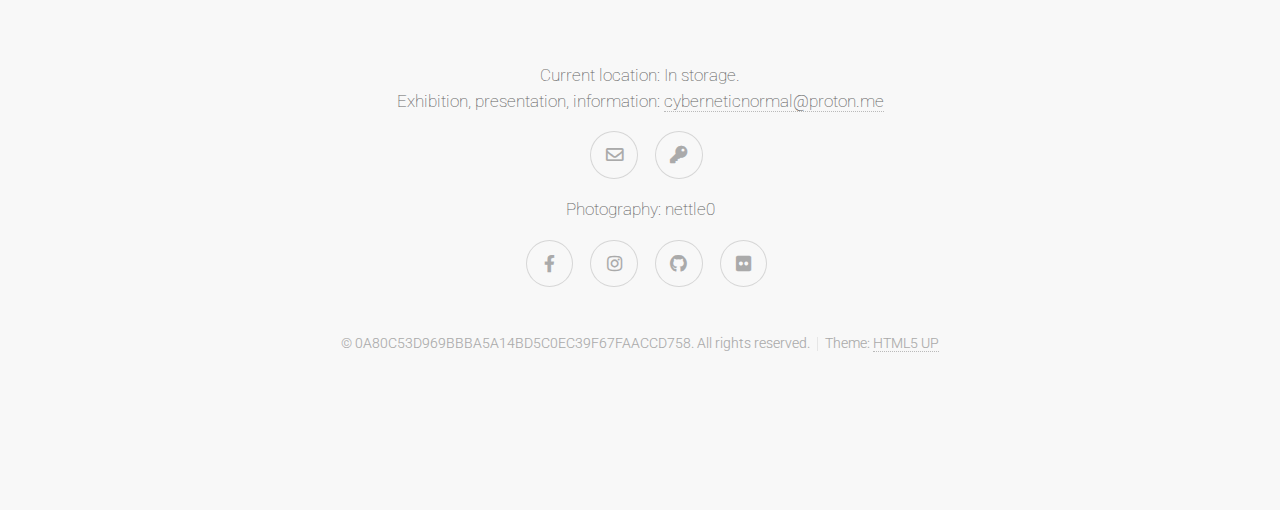
<file: index_en.html>
<!DOCTYPE HTML>
<html lang="en">
	<head>
		<title>Nodi 1 Cybernetic Structure</title>
		<meta name="description" content="0A80C53D969BBBA5A14BD5C0EC39F67FAACCD758: Nodi 1. New cybernetic, kinetic, spatio-, lumino-, chronodynamic structure from Kalocsa, Hungary." />
		<meta charset="utf-8" />
		<meta name="viewport" content="width=device-width, initial-scale=1, user-scalable=no" />
		<link rel="stylesheet" href="assets/css/main.css" />
		<link rel="stylesheet" href="assets/css2/main2.css" />
		<link rel="stylesheet" href="assets/mymaincss.css" />
		<script src="assets/mymainjs.js"></script>
	</head>
	<body class="is-preload"><div id="wrapper">

		<!-- Header -->
			<section id="header" class="dark">
				<header>
					<h4>0A80C53D969BBBA5A14BD5C0EC39F67FAACCD758</h4>
					<h1>Nodi 1</h1>
					<p>New cybernetic, kinetic structure from Kalocsa, Hungary.</p>
				</header>
				<footer>
					<div class="headerlanguage">
						<a class="languageflaga" href="index.html"><img class="languageflag" src="images/hungary2.png" alt="Magyar" /></a>
						<a class="languageflaga active" href="index_en.html"><img class="languageflag" src="images/united-kingdom2.png" alt="English" /></a>
					</div>
					<a href="#first" class="button scrolly">Second phase</a>
				</footer>
			</section>
		
		<div id="main">
		<!-- First -->
			<section id="first" class="main">
				<header>
					<div class="container">
						<iframe width="90%" style="max-width:980px;min-width:70px;aspect-ratio:560/315;" src="https://www.youtube-nocookie.com/embed/MdFSqDkrRtc" title="YouTube video player" frameborder="0" allow="accelerometer; autoplay; clipboard-write; encrypted-media; gyroscope; picture-in-picture" allowfullscreen></iframe>
					</div>
				</header>
				<div class="content dark style1 featured">
					<div class="container">
						<div class="row">
							<div class="col-4 col-12-narrow">
								<section>
									<span class="feature-icon"><span class="icon solid fa-square"></span></span>
									<header>
										<h3>Spatiodynamic</h3>
									</header>
									<p>The 75 cm high structure made of 12 perpendicular angle irons holds a stainless steel mirror. The mirror reflects the light of the lamps mounted on the base of the sculpture.</p>
								</section>
							</div>
							<div class="col-4 col-12-narrow">
								<section>
									<span class="feature-icon"><span class="icon solid fa-server"></span></span>
									<header>
										<h3>Cybernetic</h3>
									</header>
									<p>The sculpture reacts randomly to the (sound)effects of the environment based on random calculations performed in the computer.</p>
								</section>
							</div>
							<div class="col-4 col-12-narrow">
								<section>
									<span class="feature-icon"><span class="icon solid fa-clock"></span></span>
									<header>
										<h3>Chronodynamic</h3>
									</header>
									<p>At calculated intervals, based on the inputs, the sculpture switches its outputs, the position of the mirror and the state of the lights.</p>
								</section>
							</div>
							<div class="col-12"><hr /></div>
							<div class="col-12">
								<div class="row">
									<div class="col-4 col-6-narrow"><article class="thumb">
										<a href="images/sculpture-pictures-11-thumbs/DSC_0570_w2_thumb.jpg" class="image fit"><img src="images/sculpture-pictures-11/DSC_0570_w2.jpg" alt="" /></a>
									</article></div>
									<div class="col-4 col-6-narrow"><article class="thumb">
										<a href="images/sculpture-pictures-11-thumbs/DSC_0581_w2_thumb.jpg" class="image fit"><img src="images/sculpture-pictures-11/DSC_0581_w2.jpg" alt="" /></a>
									</article></div>
									<div class="col-4 col-6-narrow"><article class="thumb">
										<a href="images/sculpture-pictures-11-thumbs/IMG_20210805_191622_w2_thumb.jpg" class="image fit"><img src="images/sculpture-pictures-11/IMG_20210805_191622_w2.jpg" alt="" /></a>
									</article></div>
									<div class="col-4 col-6-narrow"><article class="thumb">
										<a href="images/sculpture-pictures-11-thumbs/IMG_20210805_165703_w2_thumb.jpg" class="image fit"><img src="images/sculpture-pictures-11/IMG_20210805_165703_w2.jpg" alt="" /></a>
									</article></div>
									<div class="col-4 col-6-narrow"><article class="thumb">
										<a href="images/sculpture-pictures-11-thumbs/DSC_0611_w2_thumb.jpg" class="image fit"><img src="images/sculpture-pictures-11/DSC_0611_w2.jpg" alt="" /></a>
									</article></div>
									<div class="col-4 col-6-narrow"><article class="thumb">
										<a href="images/sculpture-pictures-11-thumbs/DSC_0621_w2_thumb.jpg" class="image fit"><img src="images/sculpture-pictures-11/DSC_0621_w2.jpg" alt="" /></a>
									</article></div>
								</div>
							</div>
							<div class="col-12">
								<footer>
									<a href="#second" class="button scrolly">Third phase</a>
								</footer>
							</div>
						</div>
					</div>
				</div>
			</section>
		
		<!-- Second -->
			<section id="second" class="main">
				<header>
					<div class="container">
						<h2>Based on Nicolas Schöffer's cybernetics</h2>
						Schöffer Miklós is a world-renowned artist from Kalocsa, Hungary, the inventor of spatiodynamics, luminodynamics, chronodynamics and cybernetic sculpture.
					</div>
				</header>
				<div class="content dark style2">
					<div class="container">
						<span class="image featured"><img style="object-fit: cover; width: 100%; aspect-ratio: 1200 / 354; object-position: 50% 49%;" src="images/schoffer_header_IMG_20211112_175148_1_f_c_gray_c_w2.jpg" alt="Nicolas Schöffer: Chronos 8" /></span>
						<div class="row">
							<div class="col-4 col-12-narrow">
								<div class="container_row">
								<div class="layer1"><!--&#x201c;--><span class="icon solid fa-quote-left"></span></div>
								<div class="layer2">
								<p><a href="https://www.schoffergyujtemeny.hu/index.php/en/schoeffer-gyujtemeny/nicolas-schoeffer" target="_blank">Nicolas Schöffer's</a> cybernetic creations react to signals from the environment along control and feedback cycles, so in contrast to kinetic works, their operation is not pre-determined, but depends on the coincidences characteristic of the environment.</p>
								<p>Schöffer is the creator of the second avant-garde wave. His art is the shaping of immaterial media, which he interpreted as five topologies. These are time, space, light, sound and climatic effects (temperature, humidity, air movement, olfactory stimuli). Since these effects are in continuous motion, the essence of Schöffer's works is the dynamics of movement, which he programmed cybernetically.</p>
								</div></div>
							</div>
							<div class="col-4 col-12-narrow">
								<p>In his Spatiodynamic works, Schöffer shaped the rhythm of the space based on an abstract concept. Each view of the sculptures consists of asymmetrical horizontal and vertical steel frame elements connected at right angles, on which he mounted coloured sheets and discs, initially fixed. In the Chronodynamism series these are mounted on rotating shafts. The coloured plates are later replaced by polished or matt aluminium and steel plates. The reflections on the shiny plates placed on the frame multiply the support elements and the internal structure of the frame, and bring the objects of the environment into the space of the sculpture.</p>
								<p>In the LUX works, the plastic consists of perforated and polished metal geometric shapes fixed on a base frame made of horizontal and vertical square profiles, which are illuminated from the base and from the outside with coloured or white light. The shadows on the wall are considered part of the artwork. Reflections and light effects break up the artwork optically, bringing the environment into the space of the creation.</p>
							</div>
							<div class="col-4 col-12-narrow">
								<p>In the Microtemps series, time plays an important role in the concept of the works. These works are small boxes, the inside of which is either painted black or white, or lined with a reflective material. Various discs, hemispherical shells and plates made of stainless steel are set in motion inside the box by a programmed motor.</p>
								<p>In the Chronos series, the variety of movement was achieved with the help of cybernetics through feedback and devices that sense the environment. The sensors could be of various types: photocells, microphones, thermometers, wind speed meters, etc. His city-scale cybernetic light sculptures can be found in several cities around the world. The highest (52m) is in the city of Liège. The <a href="https://www.schoffergyujtemeny.hu/index.php/en/schoeffer-gyujtemeny/chronos-8" target="_blank">Chronos 8</a> cybernetic light tower was built near Schöffer's birthplace in Kalocsa with the help of the ÉPGÉP company. – <em><a href="https://en.wikipedia.org/wiki/Nicolas_Sch%C3%B6ffer" target="_blank">Wikipedia</a></em></p>
								<footer>
									<a href="#third" class="button scrolly">Forth phase</a>
								</footer>
							</div>
						</div>
					</div>
				</div>
			</section>

		<!-- Third -->
			<section id="third" class="main">
				<header>
					<div class="container">
						<h2>New cybernetic sculpture</h2>
						<p>Nodi 1 is a study of Nicolas Schöffer's space, light and time dynamics, a sculpture reminiscent of Nicolas Schöffer's works. <br />It implements and expands cybernetics with the tools of the 21st century.</p>
					</div>
				</header>
				<div class="content dark style3">
					<div class="container">
						<div class="row">
							<div class="col-4 col-12-narrow">
								<section>
									<p>The frame of the sculpture is made up of 12 angle irons. The 4 75-centimetre vertical support columns are crossed at right angles by 4 50-centimetre and 4 25-centimetre horizontal bars. The black and silver painted iron elements are held together with screws.</p>
									<p>Two medium-length elements are suspended in the middle on two vertical columns each. The rod holding the mirror is threaded through the holes drilled in the middle of these. The mirror is polished and joined together from two stainless steel plates.</p>
									<p>The mirror is rotated through a range of 180° by a motor mounted on one of the central iron bars.</p>
									<p>The other electronic components are mounted on the wooden base on which the sculpture itself stands. The sculpture is controlled by a Raspberry Pi 3 Model A+ mini single-board computer. The robotic components connected to the computer's GPIO pins are controlled by the custom program running on the computer. The outputs of the system, the servo and two lights via a relay, and the input of the system, a microphone, are connected to the computer.</p>
									<footer>
										<a href="#forth" class="button scrolly">Fifth phase</a>
									</footer>
								</section>
							</div>
							<div class="col-8 col-12-narrow">
								<div class="row">
									<div class="col-6"><article class="thumb">
										<a href="images/sculpture-pictures-12-thumbs/DSC_0584_w2_thumb.jpg" class="image fit"><img src="images/sculpture-pictures-12/DSC_0584_w2.jpg" alt="" /></a>
									</article></div>
									<div class="col-6"><article class="thumb">
										<a href="images/sculpture-pictures-12-thumbs/DSC_0588_w2_thumb.jpg" class="image fit"><img src="images/sculpture-pictures-12/DSC_0588_w2.jpg" alt="" /></a>
									</article></div>
									<div class="col-6"><article class="thumb">
										<a href="images/sculpture-pictures-12-thumbs/IMG_20210805_183833_w2_thumb.jpg" class="image fit"><img src="images/sculpture-pictures-12/IMG_20210805_183833_w2.jpg" alt="" /></a>
									</article></div>
									<div class="col-6"><article class="thumb">
										<a href="images/sculpture-pictures-12-thumbs/IMG_20210805_183849_w2_thumb.jpg" class="image fit"><img src="images/sculpture-pictures-12/IMG_20210805_183849_w2.jpg" alt="" /></a>
									</article></div>
									<div class="col-6"><article class="thumb">
										<a href="images/sculpture-pictures-12-thumbs/IMG_20210805_184147_w2_thumb.jpg" class="image fit"><img src="images/sculpture-pictures-12/IMG_20210805_184147_w2.jpg" alt="" /></a>
									</article></div>
									<div class="col-6"><article class="thumb">
										<a href="images/sculpture-pictures-12-thumbs/IMG_20210805_191751_w2_thumb.jpg" class="image fit"><img src="images/sculpture-pictures-12/IMG_20210805_191751_w2.jpg" alt="" /></a>
									</article></div>
									<div class="col-6"><article class="thumb">
										<a href="images/sculpture-pictures-13-thumbs/codeexample-py-ss_thumb.jpg" class="image fit"><img src="images/sculpture-pictures-13/codeexample-py-ss.png" alt="" /></a>
									</article></div>
									<div class="col-6"><article class="thumb">
										<a href="images/sculpture-pictures-13-thumbs/model2-stl-ss-2_crop1jpg_w2_thumb.jpg" class="image fit"><img src="images/sculpture-pictures-13/model2-stl-ss-2_crop1jpg_w2.jpg" alt="" /></a>
									</article></div>
								</div>
							</div>
						</div>
					</div>
				</div>
			</section>

			<!-- Forth -->
			<section id="forth" class="main">
				<header>
					<div class="container">
						<h2>Programme</h2>
						<p>The sculpture changes its state "randomly" at "random" intervals, approximately every few minutes. Each light turns on and off, the mirror changes its position in an angle of 0–180°. During a change, 1, 2 or 3 of the outputs can change.</p>
					</div>
				</header>
				<div class="content dark style2">
					<div class="container">
						<span style="max-width:563px; text-align: center; margin-left: auto; margin-right: auto;" class="image featured"><img src="images/process-hierarchy-py-ss.png" alt="" /></span>
						<div class="row">
							<div class="col-8 col-12-narrow">
								<div class="row">
									<div class="col-12">
											<video controls="controls" preload="auto" muted="muted" loop="loop" webkit-playsinline="" style="display:block;width:100%;"> <source src="images/sidevideo/sidevideo-web2.mp4" type="video/mp4"> </video> <!-- autoplay="autoplay" -->
									</div>
								</div>
							</div>
							<div class="col-4 col-12-narrow">
								<section>
									<p>The main input of the system is the microphone. The program monitors the volume of the sound detected in the microphone and its changes. A routine is run at certain intervals, which, based on the values of the input and the results of previous runs, decides whether the state of the sculpture will change and how it will change. The routine takes into account, among other things, the volume and dynamics of the perceived sounds, the number and alternation of loud, moderately loud and soft sounds. Based on these, it decides with a complicated decision system using random numbers. The decisions are random, but their probability is controlled by the inputs.</p>
									<p>The behaviour of the routine is exotic, not precisely calibrated, but follows a few general rules, e.g. the sculpture reacts better in a loud, dynamic, stimulus-rich environment, and if the sculpture has not changed for a long time, it has a greater chance to change. But these are also based on chance, they are never certain.</p>
									<p>Sometimes it appears as if the sculpture is moving in a regular, periodic manner, sometimes the sculpture may not move for minutes at a time. It surprises, startles and frustrates the observer.</p>
									<footer>
										<a href="#fifth" class="button scrolly">Sixth phase</a>
									</footer>
								</section>
							</div>
						</div>
					</div>
				</div>
			</section>

		<!-- Fifth -->
			<section id="fifth" class="main">
				<header>
					<div class="container">
						<iframe width="90%" style="max-width:980px;min-width:70px;aspect-ratio:560/315;" src="https://www.youtube-nocookie.com/embed/UdBJfeFLfgs" title="YouTube video player" frameborder="0" allow="accelerometer; autoplay; clipboard-write; encrypted-media; gyroscope; picture-in-picture" allowfullscreen></iframe>
					</div>
				</header>
			</section>

		<!-- Footer -->
			<section id="footer">
				<h4>Current location: In storage.<br />
				Exhibition, presentation, information: <script>a4();</script><script>a5();</script><script>a6();</script></h4>
				<ul class="icons">
					<li><script>a7();</script><span class="label">Email</span><script>a6();</script></li>
					<li><a target="_blank" href="documents/0A80C53D969BBBA5A14BD5C0EC39F67FAACCD758.asc" class="icon solid fa-key"><span class="label">GPG key</span></a></li>
				</ul>
				<h4>Photography: nettle0</h4>
				<ul class="icons">
					<li><a target="_blank" href="https://www.facebook.com/nettle0" class="icon brands fa-facebook-f"><span class="label">Facebook</span></a></li>
					<li><a target="_blank" href="https://www.instagram.com/nettle000000/" class="icon brands fa-instagram"><span class="label">Instagram</span></a></li>
					<li><a target="_blank" href="https://gist.github.com/nettle0" class="icon brands fa-github"><span class="label">GitHub</span></a></li>
					<li><a target="_blank" href="https://www.flickr.com/photos/183599756@N03/" class="icon brands fa-flickr"><span class="label">Flickr</span></a></li>
				</ul>
				<div class="copyright">
					<ul class="menu">
						<li>&copy; 0A80C53D969BBBA5A14BD5C0EC39F67FAACCD758. All rights reserved.</li><li>Theme: <a target="_blank" href="http://html5up.net">HTML5 UP</a></li>
					</ul>
				</div>
			</section>

		<!-- Scripts -->
			<script src="assets/js/jquery.min.js"></script>
			<script src="assets/js/jquery.scrolly.min.js"></script>
			<script src="assets/js/browser.min.js"></script>
			<script src="assets/js/breakpoints.min.js"></script>
			<script src="assets/js/util.js"></script>
			<script src="assets/js/main.js"></script>
			<!--<script src="assets/js2/jquery.min.js"></script>-->
			<script src="assets/js2/jquery.poptrox.min.js"></script>
			<!--<script src="assets/js2/browser.min.js"></script>-->
			<!--<script src="assets/js2/breakpoints.min.js"></script>-->
			<!--<script src="assets/js2/util.js"></script>-->
			<script src="assets/js2/main2.js"></script>

	</div></div></body>
</html>
</file>
<file: assets/css2/main2.css>
/*
	Multiverse by HTML5 UP
	html5up.net | @ajlkn
	+
*/

@-moz-keyframes spinner {
	0% {
		-moz-transform: rotate(0deg);
		-webkit-transform: rotate(0deg);
		-ms-transform: rotate(0deg);
		transform: rotate(0deg);
	}

	100% {
		-moz-transform: rotate(359deg);
		-webkit-transform: rotate(359deg);
		-ms-transform: rotate(359deg);
		transform: rotate(359deg);
	}
}

@-webkit-keyframes spinner {
	0% {
		-moz-transform: rotate(0deg);
		-webkit-transform: rotate(0deg);
		-ms-transform: rotate(0deg);
		transform: rotate(0deg);
	}

	100% {
		-moz-transform: rotate(359deg);
		-webkit-transform: rotate(359deg);
		-ms-transform: rotate(359deg);
		transform: rotate(359deg);
	}
}

@-ms-keyframes spinner {
	0% {
		-moz-transform: rotate(0deg);
		-webkit-transform: rotate(0deg);
		-ms-transform: rotate(0deg);
		transform: rotate(0deg);
	}

	100% {
		-moz-transform: rotate(359deg);
		-webkit-transform: rotate(359deg);
		-ms-transform: rotate(359deg);
		transform: rotate(359deg);
	}
}

@keyframes spinner {
	0% {
		-moz-transform: rotate(0deg);
		-webkit-transform: rotate(0deg);
		-ms-transform: rotate(0deg);
		transform: rotate(0deg);
	}

	100% {
		-moz-transform: rotate(359deg);
		-webkit-transform: rotate(359deg);
		-ms-transform: rotate(359deg);
		transform: rotate(359deg);
	}
}


/* Poptrox Popup */

	.poptrox-overlay {
		-webkit-tap-highlight-color: rgba(255, 255, 255, 0);
	}

	.poptrox-popup {
		background: rgba(31, 34, 36, 0.925);
		box-shadow: 0 1em 3em 0.5em rgba(0, 0, 0, 0.25);
		cursor: default;
	}

		.poptrox-popup:before {
			-moz-transition: opacity 0.2s ease-in-out;
			-webkit-transition: opacity 0.2s ease-in-out;
			-ms-transition: opacity 0.2s ease-in-out;
			transition: opacity 0.2s ease-in-out;
			background-image: -moz-linear-gradient(to left, rgba(31,34,36,0.35), rgba(31,34,36,0) 10em, rgba(31,34,36,0)), -moz-linear-gradient(to right, rgba(31,34,36,0.35), rgba(31,34,36,0) 10em, rgba(31,34,36,0));
			background-image: -webkit-linear-gradient(to left, rgba(31,34,36,0.35), rgba(31,34,36,0) 10em, rgba(31,34,36,0)), -webkit-linear-gradient(to right, rgba(31,34,36,0.35), rgba(31,34,36,0) 10em, rgba(31,34,36,0));
			background-image: -ms-linear-gradient(to left, rgba(31,34,36,0.35), rgba(31,34,36,0) 10em, rgba(31,34,36,0)), -ms-linear-gradient(to right, rgba(31,34,36,0.35), rgba(31,34,36,0) 10em, rgba(31,34,36,0));
			background-image: linear-gradient(to left, rgba(31,34,36,0.35), rgba(31,34,36,0) 10em, rgba(31,34,36,0)), linear-gradient(to right, rgba(31,34,36,0.35), rgba(31,34,36,0) 10em, rgba(31,34,36,0));
			content: '';
			display: block;
			height: 100%;
			left: 0;
			position: absolute;
			top: 0;
			width: 100%;
			z-index: 1;
			opacity: 0;
		}

		.poptrox-popup .closer {
			-moz-transition: opacity 0.2s ease-in-out;
			-webkit-transition: opacity 0.2s ease-in-out;
			-ms-transition: opacity 0.2s ease-in-out;
			transition: opacity 0.2s ease-in-out;
			background-image: url("images/close.svg");
			background-position: center;
			background-repeat: no-repeat;
			background-size: 3em;
			height: 5em;
			opacity: 0;
			position: absolute;
			right: 0;
			top: 0;
			width: 5em;
			z-index: 2;
		}

		.poptrox-popup .nav-previous,
		.poptrox-popup .nav-next {
			-moz-transition: opacity 0.2s ease-in-out;
			-webkit-transition: opacity 0.2s ease-in-out;
			-ms-transition: opacity 0.2s ease-in-out;
			transition: opacity 0.2s ease-in-out;
			background-image: url("images/arrow.svg");
			background-position: center;
			background-repeat: no-repeat;
			background-size: 5em;
			cursor: pointer;
			height: 8em;
			margin-top: -4em;
			opacity: 0;
			position: absolute;
			top: 50%;
			width: 6em;
			z-index: 2;
		}

		.poptrox-popup .nav-previous {
			-moz-transform: scaleX(-1);
			-webkit-transform: scaleX(-1);
			-ms-transform: scaleX(-1);
			transform: scaleX(-1);
			left: 0;
		}

		.poptrox-popup .nav-next {
			right: 0;
		}

		.poptrox-popup .caption {
			/*display: none important!;*/
			padding: 2em 2em 0.1em 2em ;
			background-image: -moz-linear-gradient(to top, rgba(16,16,16,0.45) 25%, rgba(16,16,16,0) 100%);
			background-image: -webkit-linear-gradient(to top, rgba(16,16,16,0.45) 25%, rgba(16,16,16,0) 100%);
			background-image: -ms-linear-gradient(to top, rgba(16,16,16,0.45) 25%, rgba(16,16,16,0) 100%);
			background-image: linear-gradient(to top, rgba(16,16,16,0.45) 25%, rgba(16,16,16,0) 100%);
			bottom: 0;
			cursor: default;
			left: 0;
			position: absolute;
			text-align: left;
			width: 100%;
			z-index: 2;
		}

			.poptrox-popup .caption h2, .poptrox-popup .caption h3, .poptrox-popup .caption h4, .poptrox-popup .caption h5, .poptrox-popup .caption h6 {
				margin: 0 0 0.5em 0;
			}

			.poptrox-popup .caption p {
				color: #ffffff;
			}

		.poptrox-popup .loader {
			-moz-animation: spinner 1s infinite linear !important;
			-webkit-animation: spinner 1s infinite linear !important;
			-ms-animation: spinner 1s infinite linear !important;
			animation: spinner 1s infinite linear !important;
			background-image: url("images/spinner.svg");
			background-position: center;
			background-repeat: no-repeat;
			background-size: contain;
			display: block;
			font-size: 2em;
			height: 2em;
			left: 50%;
			line-height: 2em;
			margin: -1em 0 0 -1em;
			opacity: 0.25;
			position: absolute;
			text-align: center;
			top: 50%;
			width: 2em;
		}

		.poptrox-popup:hover:before {
			opacity: 0.4;
		}
		.poptrox-popup:hover .closer,
		.poptrox-popup:hover .nav-previous,
		.poptrox-popup:hover .nav-next {
			opacity: 0.5;
		}

			.poptrox-popup:hover .closer:hover,
			.poptrox-popup:hover .nav-previous:hover,
			.poptrox-popup:hover .nav-next:hover {
				opacity: 1.0;
			}

		.poptrox-popup.loading:before {
			opacity: 0;
		}

		body.touch .poptrox-popup .closer,
		body.touch .poptrox-popup .nav-previous,
		body.touch .poptrox-popup .nav-next {
			opacity: 1.0 !important;
		}

		@media screen and (max-width: 980px) {

			.poptrox-popup .closer {
				background-size: 3em;
			}

			.poptrox-popup .nav-previous,
			.poptrox-popup .nav-next {
				background-size: 4em;
			}

		}

		@media screen and (max-width: 736px) {

			.poptrox-popup:before {
				display: none;
			}

			.poptrox-popup .caption {
				display: none !important;
			}

			.poptrox-popup .closer,
			.poptrox-popup .nav-previous,
			.poptrox-popup .nav-next {
				display: none !important;
			}

		}


/* Wrapper */

	#wrapper {
		-moz-transition: -moz-filter 0.5s ease, -webkit-filter 0.5s ease, -ms-filter 0.5s ease, -moz-filter 0.5s ease;
		-webkit-transition: -moz-filter 0.5s ease, -webkit-filter 0.5s ease, -ms-filter 0.5s ease, -webkit-filter 0.5s ease;
		-ms-transition: -moz-filter 0.5s ease, -webkit-filter 0.5s ease, -ms-filter 0.5s ease, -ms-filter 0.5s ease;
		transition: -moz-filter 0.5s ease, -webkit-filter 0.5s ease, -ms-filter 0.5s ease, filter 0.5s ease;
		position: relative;
	}

		#wrapper:after {
			pointer-events: none;
			-moz-transition: opacity 0.5s ease, visibility 0.5s;
			-webkit-transition: opacity 0.5s ease, visibility 0.5s;
			-ms-transition: opacity 0.5s ease, visibility 0.5s;
			transition: opacity 0.5s ease, visibility 0.5s;
			background: rgba(36, 38, 41, 0.5);
			content: '';
			display: block;
			height: 100%;
			left: 0;
			opacity: 0;
			position: absolute;
			top: 0;
			visibility: hidden;
			width: 100%;
			z-index: 1;
		}

			body.ie #wrapper:after {
				background: rgba(36, 38, 41, 0.8);
			}

			body.modal-active #wrapper:after {
				backdrop-filter: blur(8px);
				pointer-events: none;
				content: "";
				position: absolute;
				width: 100%;
				height: 100%;
				
				/*pointer-events: auto;*/
				opacity: 1;
				visibility: visible;
				z-index: 10003;
			}


/* Main */

	#main {
		-moz-transition: -moz-filter 0.5s ease, -webkit-filter 0.5s ease, -ms-filter 0.5s ease, -moz-filter 0.5s ease;
		-webkit-transition: -moz-filter 0.5s ease, -webkit-filter 0.5s ease, -ms-filter 0.5s ease, -webkit-filter 0.5s ease;
		-ms-transition: -moz-filter 0.5s ease, -webkit-filter 0.5s ease, -ms-filter 0.5s ease, -ms-filter 0.5s ease;
		transition: -moz-filter 0.5s ease, -webkit-filter 0.5s ease, -ms-filter 0.5s ease, filter 0.5s ease;
		/*display: -moz-flex;
		display: -webkit-flex;
		display: -ms-flex;
		display: flex;
		-moz-flex-wrap: wrap;
		-webkit-flex-wrap: wrap;
		-ms-flex-wrap: wrap;
		flex-wrap: wrap;*/
		-webkit-tap-highlight-color: rgba(255, 255, 255, 0);
	}

		#main .thumb {
			-moz-transition: opacity 1.25s ease-in-out;
			-webkit-transition: opacity 1.25s ease-in-out;
			-ms-transition: opacity 1.25s ease-in-out;
			transition: opacity 1.25s ease-in-out;
			pointer-events: auto;
			-webkit-tap-highlight-color: rgba(255, 255, 255, 0);
			opacity: 1;
			/*overflow: hidden;
			position: relative;*/
		}

			}

			#main .thumb > .image {
				-webkit-tap-highlight-color: rgba(255, 255, 255, 0);
				background-position: center;
				background-repeat: no-repeat;
				background-size: cover;
				border: 0;
				/*height: 100%;
				left: 0;
				position: absolute;
				top: 0;
				width: 100%;*/
			}

			#main .thumb > h2 {
				pointer-events: none;
				bottom: 1.875em;
				font-size: 0.8em;
				left: 2.1875em;
				margin: 0;
				/*position: absolute;*/
				z-index: 1;
			}

			#main .thumb > p {
				display: none;
			}

		#main:after {
			pointer-events: none;
			-moz-transition: opacity 0.5s ease, visibility 0.5s;
			-webkit-transition: opacity 0.5s ease, visibility 0.5s;
			-ms-transition: opacity 0.5s ease, visibility 0.5s;
			transition: opacity 0.5s ease, visibility 0.5s;
			background: rgba(36, 38, 41, 0.25);
			content: '';
			display: block;
			height: 100%;
			left: 0;
			opacity: 0;
			position: absolute;
			top: 0;
			visibility: hidden;
			width: 100%;
			z-index: 1;
		}

			body.ie #main:after {
				background: rgba(36, 38, 41, 0.55);
			}

			body.content-active #main:after {
				backdrop-filter: blur(8px);
				pointer-events: none;
				content: "";
				position: absolute;
				width: 100%;
				height: 100%;
				
				/*pointer-events: auto;*/
				opacity: 1;
				visibility: visible;
			}


		body.is-preload #main .thumb {
			pointer-events: none;
			opacity: 0;
		}

		#main .thumb {
			-moz-transition-delay: 2.525s;
			-webkit-transition-delay: 2.525s;
			-ms-transition-delay: 2.525s;
			transition-delay: 2.525s;
			/*height: calc(40vh - 2em);
			min-height: 20em;
			width: 25%;*/
		}

			#main .thumb:nth-child(1) {
				-moz-transition-delay: 0.65s;
				-webkit-transition-delay: 0.65s;
				-ms-transition-delay: 0.65s;
				transition-delay: 0.65s;
			}

			#main .thumb:nth-child(2) {
				-moz-transition-delay: 0.8s;
				-webkit-transition-delay: 0.8s;
				-ms-transition-delay: 0.8s;
				transition-delay: 0.8s;
			}

			#main .thumb:nth-child(3) {
				-moz-transition-delay: 0.95s;
				-webkit-transition-delay: 0.95s;
				-ms-transition-delay: 0.95s;
				transition-delay: 0.95s;
			}

			#main .thumb:nth-child(4) {
				-moz-transition-delay: 1.1s;
				-webkit-transition-delay: 1.1s;
				-ms-transition-delay: 1.1s;
				transition-delay: 1.1s;
			}

			#main .thumb:nth-child(5) {
				-moz-transition-delay: 1.25s;
				-webkit-transition-delay: 1.25s;
				-ms-transition-delay: 1.25s;
				transition-delay: 1.25s;
			}

			#main .thumb:nth-child(6) {
				-moz-transition-delay: 1.4s;
				-webkit-transition-delay: 1.4s;
				-ms-transition-delay: 1.4s;
				transition-delay: 1.4s;
			}

			#main .thumb:nth-child(7) {
				-moz-transition-delay: 1.55s;
				-webkit-transition-delay: 1.55s;
				-ms-transition-delay: 1.55s;
				transition-delay: 1.55s;
			}

			#main .thumb:nth-child(8) {
				-moz-transition-delay: 1.7s;
				-webkit-transition-delay: 1.7s;
				-ms-transition-delay: 1.7s;
				transition-delay: 1.7s;
			}

			#main .thumb:nth-child(9) {
				-moz-transition-delay: 1.85s;
				-webkit-transition-delay: 1.85s;
				-ms-transition-delay: 1.85s;
				transition-delay: 1.85s;
			}

			#main .thumb:nth-child(10) {
				-moz-transition-delay: 2s;
				-webkit-transition-delay: 2s;
				-ms-transition-delay: 2s;
				transition-delay: 2s;
			}

			#main .thumb:nth-child(11) {
				-moz-transition-delay: 2.15s;
				-webkit-transition-delay: 2.15s;
				-ms-transition-delay: 2.15s;
				transition-delay: 2.15s;
			}

			#main .thumb:nth-child(12) {
				-moz-transition-delay: 2.3s;
				-webkit-transition-delay: 2.3s;
				-ms-transition-delay: 2.3s;
				transition-delay: 2.3s;
			}

		@media screen and (max-width: 1680px) {

			#main .thumb {
				-moz-transition-delay: 2.075s;
				-webkit-transition-delay: 2.075s;
				-ms-transition-delay: 2.075s;
				transition-delay: 2.075s;
				/*height: calc(40vh - 2em);
				min-height: 20em;
				width: 33.33333%;*/
			}

				#main .thumb:nth-child(1) {
					-moz-transition-delay: 0.65s;
					-webkit-transition-delay: 0.65s;
					-ms-transition-delay: 0.65s;
					transition-delay: 0.65s;
				}

				#main .thumb:nth-child(2) {
					-moz-transition-delay: 0.8s;
					-webkit-transition-delay: 0.8s;
					-ms-transition-delay: 0.8s;
					transition-delay: 0.8s;
				}

				#main .thumb:nth-child(3) {
					-moz-transition-delay: 0.95s;
					-webkit-transition-delay: 0.95s;
					-ms-transition-delay: 0.95s;
					transition-delay: 0.95s;
				}

				#main .thumb:nth-child(4) {
					-moz-transition-delay: 1.1s;
					-webkit-transition-delay: 1.1s;
					-ms-transition-delay: 1.1s;
					transition-delay: 1.1s;
				}

				#main .thumb:nth-child(5) {
					-moz-transition-delay: 1.25s;
					-webkit-transition-delay: 1.25s;
					-ms-transition-delay: 1.25s;
					transition-delay: 1.25s;
				}

				#main .thumb:nth-child(6) {
					-moz-transition-delay: 1.4s;
					-webkit-transition-delay: 1.4s;
					-ms-transition-delay: 1.4s;
					transition-delay: 1.4s;
				}

				#main .thumb:nth-child(7) {
					-moz-transition-delay: 1.55s;
					-webkit-transition-delay: 1.55s;
					-ms-transition-delay: 1.55s;
					transition-delay: 1.55s;
				}

				#main .thumb:nth-child(8) {
					-moz-transition-delay: 1.7s;
					-webkit-transition-delay: 1.7s;
					-ms-transition-delay: 1.7s;
					transition-delay: 1.7s;
				}

				#main .thumb:nth-child(9) {
					-moz-transition-delay: 1.85s;
					-webkit-transition-delay: 1.85s;
					-ms-transition-delay: 1.85s;
					transition-delay: 1.85s;
				}

		}

		@media screen and (max-width: 1280px) {

			#main .thumb {
				-moz-transition-delay: 1.625s;
				-webkit-transition-delay: 1.625s;
				-ms-transition-delay: 1.625s;
				transition-delay: 1.625s;
				/*height: calc(40vh - 2em);
				min-height: 20em;
				width: 50%;*/
			}

				#main .thumb:nth-child(1) {
					-moz-transition-delay: 0.65s;
					-webkit-transition-delay: 0.65s;
					-ms-transition-delay: 0.65s;
					transition-delay: 0.65s;
				}

				#main .thumb:nth-child(2) {
					-moz-transition-delay: 0.8s;
					-webkit-transition-delay: 0.8s;
					-ms-transition-delay: 0.8s;
					transition-delay: 0.8s;
				}

				#main .thumb:nth-child(3) {
					-moz-transition-delay: 0.95s;
					-webkit-transition-delay: 0.95s;
					-ms-transition-delay: 0.95s;
					transition-delay: 0.95s;
				}

				#main .thumb:nth-child(4) {
					-moz-transition-delay: 1.1s;
					-webkit-transition-delay: 1.1s;
					-ms-transition-delay: 1.1s;
					transition-delay: 1.1s;
				}

				#main .thumb:nth-child(5) {
					-moz-transition-delay: 1.25s;
					-webkit-transition-delay: 1.25s;
					-ms-transition-delay: 1.25s;
					transition-delay: 1.25s;
				}

				#main .thumb:nth-child(6) {
					-moz-transition-delay: 1.4s;
					-webkit-transition-delay: 1.4s;
					-ms-transition-delay: 1.4s;
					transition-delay: 1.4s;
				}

		}

		@media screen and (max-width: 980px) {

			#main .thumb {
				-moz-transition-delay: 2.075s;
				-webkit-transition-delay: 2.075s;
				-ms-transition-delay: 2.075s;
				transition-delay: 2.075s;
				/*height: calc(28.57143vh - 1.33333em);
				min-height: 18em;
				width: 50%;*/
			}

				#main .thumb:nth-child(1) {
					-moz-transition-delay: 0.65s;
					-webkit-transition-delay: 0.65s;
					-ms-transition-delay: 0.65s;
					transition-delay: 0.65s;
				}

				#main .thumb:nth-child(2) {
					-moz-transition-delay: 0.8s;
					-webkit-transition-delay: 0.8s;
					-ms-transition-delay: 0.8s;
					transition-delay: 0.8s;
				}

				#main .thumb:nth-child(3) {
					-moz-transition-delay: 0.95s;
					-webkit-transition-delay: 0.95s;
					-ms-transition-delay: 0.95s;
					transition-delay: 0.95s;
				}

				#main .thumb:nth-child(4) {
					-moz-transition-delay: 1.1s;
					-webkit-transition-delay: 1.1s;
					-ms-transition-delay: 1.1s;
					transition-delay: 1.1s;
				}

				#main .thumb:nth-child(5) {
					-moz-transition-delay: 1.25s;
					-webkit-transition-delay: 1.25s;
					-ms-transition-delay: 1.25s;
					transition-delay: 1.25s;
				}

				#main .thumb:nth-child(6) {
					-moz-transition-delay: 1.4s;
					-webkit-transition-delay: 1.4s;
					-ms-transition-delay: 1.4s;
					transition-delay: 1.4s;
				}

				#main .thumb:nth-child(7) {
					-moz-transition-delay: 1.55s;
					-webkit-transition-delay: 1.55s;
					-ms-transition-delay: 1.55s;
					transition-delay: 1.55s;
				}

				#main .thumb:nth-child(8) {
					-moz-transition-delay: 1.7s;
					-webkit-transition-delay: 1.7s;
					-ms-transition-delay: 1.7s;
					transition-delay: 1.7s;
				}

				#main .thumb:nth-child(9) {
					-moz-transition-delay: 1.85s;
					-webkit-transition-delay: 1.85s;
					-ms-transition-delay: 1.85s;
					transition-delay: 1.85s;
				}

		}

		@media screen and (max-width: 480px) {

			#main .thumb {
				-moz-transition-delay: 1.175s;
				-webkit-transition-delay: 1.175s;
				-ms-transition-delay: 1.175s;
				transition-delay: 1.175s;
				/*height: calc(40vh - 2em);
				min-height: 18em;
				width: 100%;*/
			}

				#main .thumb:nth-child(1) {
					-moz-transition-delay: 0.65s;
					-webkit-transition-delay: 0.65s;
					-ms-transition-delay: 0.65s;
					transition-delay: 0.65s;
				}

				#main .thumb:nth-child(2) {
					-moz-transition-delay: 0.8s;
					-webkit-transition-delay: 0.8s;
					-ms-transition-delay: 0.8s;
					transition-delay: 0.8s;
				}

				#main .thumb:nth-child(3) {
					-moz-transition-delay: 0.95s;
					-webkit-transition-delay: 0.95s;
					-ms-transition-delay: 0.95s;
					transition-delay: 0.95s;
				}

		}
</file>
<file: assets/mymaincss.css>
.image.fit img {
	object-fit: cover;
	width: 100%;
	aspect-ratio: 4 / 3;
}
.container_row {
	display: grid;
}
.layer1, .layer2 {
	grid-column: 1;
	grid-row: 1;
}
.layer2 {
	z-index: 2;
}
.layer1 {
	margin: 20% 0 0 20%;
	font-size: 100px;
	opacity: 20%;
	z-index: 1;
}
.languageflaga {
	border: none;
}
.languageflag {
	height: 25px;
	opacity: 50%;
	margin: 10px;
}
.active .languageflag {
	border: 1px solid yellow;
}
.languageflag:hover {
	opacity: 100%;
}
body.is-preload .languageflag {
	opacity: 0;
}
</file>
<file: assets/css/main.css>
@import url("fontawesome-all.min.css");
@import url("https://fonts.googleapis.com/css?family=Roboto:100,100italic,300,300italic,400,400italic");

/*
	Tessellate by HTML5 UP
	html5up.net | @ajlkn
	Free for personal and commercial use under the CCA 3.0 license (html5up.net/license)
*/

html, body, div, span, applet, object,
iframe, h1, h2, h3, h4, h5, h6, p, blockquote,
pre, a, abbr, acronym, address, big, cite,
code, del, dfn, em, img, ins, kbd, q, s, samp,
small, strike, strong, sub, sup, tt, var, b,
u, i, center, dl, dt, dd, ol, ul, li, fieldset,
form, label, legend, table, caption, tbody,
tfoot, thead, tr, th, td, article, aside,
canvas, details, embed, figure, figcaption,
footer, header, hgroup, menu, nav, output, ruby,
section, summary, time, mark, audio, video {
	margin: 0;
	padding: 0;
	border: 0;
	font-size: 100%;
	font: inherit;
	vertical-align: baseline;}

article, aside, details, figcaption, figure,
footer, header, hgroup, menu, nav, section {
	display: block;}

body {
	line-height: 1;
}

ol, ul {
	list-style: none;
}

blockquote, q {
	quotes: none;
}

	blockquote:before, blockquote:after, q:before, q:after {
		content: '';
		content: none;
	}

table {
	border-collapse: collapse;
	border-spacing: 0;
}

body {
	-webkit-text-size-adjust: none;
}

mark {
	background-color: transparent;
	color: inherit;
}

input::-moz-focus-inner {
	border: 0;
	padding: 0;
}

input, select, textarea {
	-moz-appearance: none;
	-webkit-appearance: none;
	-ms-appearance: none;
	appearance: none;
}

/* Basic */

	@-ms-viewport {
		width: device-width;
	}

	html {
		box-sizing: border-box;
	}

	*, *:before, *:after {
		box-sizing: inherit;
	}

	body {
		background: #F8F8F8;
		font-family: 'Roboto', sans-serif;
		font-weight: 300;
		font-size: 17pt;
		line-height: 1.75em;
		color: #888;
		-webkit-text-stroke: 0.1px;
	}

		body.is-preload *, body.is-preload *:before, body.is-preload *:after {
			-moz-animation: none !important;
			-webkit-animation: none !important;
			-ms-animation: none !important;
			animation: none !important;
			-moz-transition: none !important;
			-webkit-transition: none !important;
			-ms-transition: none !important;
			transition: none !important;
		}

	.dark {
		color: #aaa;
		color: rgba(255, 255, 255, 0.65);
	}

	input, textarea, select {
		font-family: 'Roboto', sans-serif;
		font-weight: 300;
		font-size: 17pt;
		line-height: 1.75em;
		color: #888;
		-webkit-text-stroke: 0.1px;
	}

	h1, h2, h3, h4, h5, h6 {
		color: #666;
		margin: 0 0 1em 0;
		font-weight: 100;
		line-height: 1.5em;
	}

	h1 a, h2 a, h3 a, h4 a, h5 a, h6 a {
		color: inherit;
		text-decoration: none;
	}

	.dark h1, .dark h2, .dark h3, .dark h4, .dark h5, .dark h6 {
		color: #fff;
	}

	strong, b {
		font-weight: 400;
		color: inherit;
	}

	.dark strong, .dark b {
		color: #fff;
		color: rgba(255, 255, 255, 0.85);
	}

	em, i {
		font-style: italic;
	}

	a {
		-moz-transition: border-bottom-color 0.25s ease-in-out;
		-webkit-transition: border-bottom-color 0.25s ease-in-out;
		-ms-transition: border-bottom-color 0.25s ease-in-out;
		transition: border-bottom-color 0.25s ease-in-out;
		color: inherit;
		text-decoration: none;
		border-bottom: dotted 1px rgba(0, 0, 0, 0.25);
	}

		a:hover {
			border-bottom-color: rgba(0, 0, 0, 0);
		}

	.dark a {
		color: #fff;
		border-bottom-color: rgba(255, 255, 255, 0.5);
	}

		.dark a:hover {
			border-bottom-color: rgba(255, 255, 255, 0);
		}

	sub {
		position: relative;
		top: 0.5em;
		font-size: 0.8em;
	}

	sup {
		position: relative;
		top: -0.5em;
		font-size: 0.8em;
	}

	hr {
		border: 0;
		border-top: solid 1px #e6e6e6;
		margin: 2em 0 2em 0;
	}

	.dark hr {
		border-top-color: rgba(255, 255, 255, 0.5);
	}

	blockquote {
		border-left: solid 0.25em #e6e6e6;
		padding: 1em 0 1em 2em;
		font-style: italic;
	}

	.dark blockquote {
		border-left-color: rgba(255, 255, 255, 0.5);
	}

	p, ul, ol, dl, table {
		margin-bottom: 1em;
	}

	p {
		text-align: justify;
	}

	header {
		margin-bottom: 1em;
	}

		header h1, header h2, header h3, header h4, header h5, header h6 {
			margin: 0;
		}

		header p {
			display: block;
			margin: 0;
			padding: 0.25em 0 0.5em 0;
		}

	footer {
		padding-top: 1.5em;
	}

	br.clear {
		clear: both;
	}

	.featured {
		text-align: center;
	}

		.featured p {
			text-align: center;
		}

/* Container */

	.container {
		margin: 0 auto;
		max-width: 100%;
		width: 1360px;
	}

		.container.medium {
			width: 1020px;
		}

		@media screen and (max-width: 1680px) {

			.container {
				width: 1200px;
			}

				.container.medium {
					width: 900px;
				}

		}

		@media screen and (max-width: 1280px) {

			.container {
				width: 960px;
			}

				.container.medium {
					width: 720px;
				}

		}

		@media screen and (max-width: 1000px) {

			.container {
				width: 100% !important;
			}

		}

/* Row */

	.row {
		display: flex;
		flex-wrap: wrap;
		box-sizing: border-box;
		align-items: stretch;
	}

		.row > * {
			box-sizing: border-box;
		}

		.row.gtr-uniform > * > :last-child {
			margin-bottom: 0;
		}

		.row.aln-left {
			justify-content: flex-start;
		}

		.row.aln-center {
			justify-content: center;
		}

		.row.aln-right {
			justify-content: flex-end;
		}

		.row.aln-top {
			align-items: flex-start;
		}

		.row.aln-middle {
			align-items: center;
		}

		.row.aln-bottom {
			align-items: flex-end;
		}

		.row > .imp {
			order: -1;
		}

		.row > .col-1 {
			width: 8.33333%;
		}

		.row > .off-1 {
			margin-left: 8.33333%;
		}

		.row > .col-2 {
			width: 16.66667%;
		}

		.row > .off-2 {
			margin-left: 16.66667%;
		}

		.row > .col-3 {
			width: 25%;
		}

		.row > .off-3 {
			margin-left: 25%;
		}

		.row > .col-4 {
			width: 33.33333%;
		}

		.row > .off-4 {
			margin-left: 33.33333%;
		}

		.row > .col-5 {
			width: 41.66667%;
		}

		.row > .off-5 {
			margin-left: 41.66667%;
		}

		.row > .col-6 {
			width: 50%;
		}

		.row > .off-6 {
			margin-left: 50%;
		}

		.row > .col-7 {
			width: 58.33333%;
		}

		.row > .off-7 {
			margin-left: 58.33333%;
		}

		.row > .col-8 {
			width: 66.66667%;
		}

		.row > .off-8 {
			margin-left: 66.66667%;
		}

		.row > .col-9 {
			width: 75%;
		}

		.row > .off-9 {
			margin-left: 75%;
		}

		.row > .col-10 {
			width: 83.33333%;
		}

		.row > .off-10 {
			margin-left: 83.33333%;
		}

		.row > .col-11 {
			width: 91.66667%;
		}

		.row > .off-11 {
			margin-left: 91.66667%;
		}

		.row > .col-12 {
			width: 100%;
		}

		.row > .off-12 {
			margin-left: 100%;
		}

		.row.gtr-0 {
			margin-top: 0px;
			margin-left: 0px;
		}

			.row.gtr-0 > * {
				padding: 0px 0 0 0px;
			}

			.row.gtr-0.gtr-uniform {
				margin-top: 0px;
			}

				.row.gtr-0.gtr-uniform > * {
					padding-top: 0px;
				}

		.row.gtr-25 {
			margin-top: -12.5px;
			margin-left: -12.5px;
		}

			.row.gtr-25 > * {
				padding: 12.5px 0 0 12.5px;
			}

			.row.gtr-25.gtr-uniform {
				margin-top: -12.5px;
			}

				.row.gtr-25.gtr-uniform > * {
					padding-top: 12.5px;
				}

		.row.gtr-50 {
			margin-top: -25px;
			margin-left: -25px;
		}

			.row.gtr-50 > * {
				padding: 25px 0 0 25px;
			}

			.row.gtr-50.gtr-uniform {
				margin-top: -25px;
			}

				.row.gtr-50.gtr-uniform > * {
					padding-top: 25px;
				}

		.row {
			margin-top: -50px;
			margin-left: -50px;
		}

			.row > * {
				padding: 50px 0 0 50px;
			}

			.row.gtr-uniform {
				margin-top: -50px;
			}

				.row.gtr-uniform > * {
					padding-top: 50px;
				}

		.row.gtr-150 {
			margin-top: -75px;
			margin-left: -75px;
		}

			.row.gtr-150 > * {
				padding: 75px 0 0 75px;
			}

			.row.gtr-150.gtr-uniform {
				margin-top: -75px;
			}

				.row.gtr-150.gtr-uniform > * {
					padding-top: 75px;
				}

		.row.gtr-200 {
			margin-top: -100px;
			margin-left: -100px;
		}

			.row.gtr-200 > * {
				padding: 100px 0 0 100px;
			}

			.row.gtr-200.gtr-uniform {
				margin-top: -100px;
			}

				.row.gtr-200.gtr-uniform > * {
					padding-top: 100px;
				}

		@media screen and (max-width: 1680px) {

			.row {
				display: flex;
				flex-wrap: wrap;
				box-sizing: border-box;
				align-items: stretch;
			}

				.row > * {
					box-sizing: border-box;
				}

				.row.gtr-uniform > * > :last-child {
					margin-bottom: 0;
				}

				.row.aln-left {
					justify-content: flex-start;
				}

				.row.aln-center {
					justify-content: center;
				}

				.row.aln-right {
					justify-content: flex-end;
				}

				.row.aln-top {
					align-items: flex-start;
				}

				.row.aln-middle {
					align-items: center;
				}

				.row.aln-bottom {
					align-items: flex-end;
				}

				.row > .imp-wide {
					order: -1;
				}

				.row > .col-1-wide {
					width: 8.33333%;
				}

				.row > .off-1-wide {
					margin-left: 8.33333%;
				}

				.row > .col-2-wide {
					width: 16.66667%;
				}

				.row > .off-2-wide {
					margin-left: 16.66667%;
				}

				.row > .col-3-wide {
					width: 25%;
				}

				.row > .off-3-wide {
					margin-left: 25%;
				}

				.row > .col-4-wide {
					width: 33.33333%;
				}

				.row > .off-4-wide {
					margin-left: 33.33333%;
				}

				.row > .col-5-wide {
					width: 41.66667%;
				}

				.row > .off-5-wide {
					margin-left: 41.66667%;
				}

				.row > .col-6-wide {
					width: 50%;
				}

				.row > .off-6-wide {
					margin-left: 50%;
				}

				.row > .col-7-wide {
					width: 58.33333%;
				}

				.row > .off-7-wide {
					margin-left: 58.33333%;
				}

				.row > .col-8-wide {
					width: 66.66667%;
				}

				.row > .off-8-wide {
					margin-left: 66.66667%;
				}

				.row > .col-9-wide {
					width: 75%;
				}

				.row > .off-9-wide {
					margin-left: 75%;
				}

				.row > .col-10-wide {
					width: 83.33333%;
				}

				.row > .off-10-wide {
					margin-left: 83.33333%;
				}

				.row > .col-11-wide {
					width: 91.66667%;
				}

				.row > .off-11-wide {
					margin-left: 91.66667%;
				}

				.row > .col-12-wide {
					width: 100%;
				}

				.row > .off-12-wide {
					margin-left: 100%;
				}

				.row.gtr-0 {
					margin-top: 0px;
					margin-left: 0px;
				}

					.row.gtr-0 > * {
						padding: 0px 0 0 0px;
					}

					.row.gtr-0.gtr-uniform {
						margin-top: 0px;
					}

						.row.gtr-0.gtr-uniform > * {
							padding-top: 0px;
						}

				.row.gtr-25 {
					margin-top: -10px;
					margin-left: -10px;
				}

					.row.gtr-25 > * {
						padding: 10px 0 0 10px;
					}

					.row.gtr-25.gtr-uniform {
						margin-top: -10px;
					}

						.row.gtr-25.gtr-uniform > * {
							padding-top: 10px;
						}

				.row.gtr-50 {
					margin-top: -20px;
					margin-left: -20px;
				}

					.row.gtr-50 > * {
						padding: 20px 0 0 20px;
					}

					.row.gtr-50.gtr-uniform {
						margin-top: -20px;
					}

						.row.gtr-50.gtr-uniform > * {
							padding-top: 20px;
						}

				.row {
					margin-top: -40px;
					margin-left: -40px;
				}

					.row > * {
						padding: 40px 0 0 40px;
					}

					.row.gtr-uniform {
						margin-top: -40px;
					}

						.row.gtr-uniform > * {
							padding-top: 40px;
						}

				.row.gtr-150 {
					margin-top: -60px;
					margin-left: -60px;
				}

					.row.gtr-150 > * {
						padding: 60px 0 0 60px;
					}

					.row.gtr-150.gtr-uniform {
						margin-top: -60px;
					}

						.row.gtr-150.gtr-uniform > * {
							padding-top: 60px;
						}

				.row.gtr-200 {
					margin-top: -80px;
					margin-left: -80px;
				}

					.row.gtr-200 > * {
						padding: 80px 0 0 80px;
					}

					.row.gtr-200.gtr-uniform {
						margin-top: -80px;
					}

						.row.gtr-200.gtr-uniform > * {
							padding-top: 80px;
						}

		}

		@media screen and (max-width: 1280px) {

			.row {
				display: flex;
				flex-wrap: wrap;
				box-sizing: border-box;
				align-items: stretch;
			}

				.row > * {
					box-sizing: border-box;
				}

				.row.gtr-uniform > * > :last-child {
					margin-bottom: 0;
				}

				.row.aln-left {
					justify-content: flex-start;
				}

				.row.aln-center {
					justify-content: center;
				}

				.row.aln-right {
					justify-content: flex-end;
				}

				.row.aln-top {
					align-items: flex-start;
				}

				.row.aln-middle {
					align-items: center;
				}

				.row.aln-bottom {
					align-items: flex-end;
				}

				.row > .imp-normal {
					order: -1;
				}

				.row > .col-1-normal {
					width: 8.33333%;
				}

				.row > .off-1-normal {
					margin-left: 8.33333%;
				}

				.row > .col-2-normal {
					width: 16.66667%;
				}

				.row > .off-2-normal {
					margin-left: 16.66667%;
				}

				.row > .col-3-normal {
					width: 25%;
				}

				.row > .off-3-normal {
					margin-left: 25%;
				}

				.row > .col-4-normal {
					width: 33.33333%;
				}

				.row > .off-4-normal {
					margin-left: 33.33333%;
				}

				.row > .col-5-normal {
					width: 41.66667%;
				}

				.row > .off-5-normal {
					margin-left: 41.66667%;
				}

				.row > .col-6-normal {
					width: 50%;
				}

				.row > .off-6-normal {
					margin-left: 50%;
				}

				.row > .col-7-normal {
					width: 58.33333%;
				}

				.row > .off-7-normal {
					margin-left: 58.33333%;
				}

				.row > .col-8-normal {
					width: 66.66667%;
				}

				.row > .off-8-normal {
					margin-left: 66.66667%;
				}

				.row > .col-9-normal {
					width: 75%;
				}

				.row > .off-9-normal {
					margin-left: 75%;
				}

				.row > .col-10-normal {
					width: 83.33333%;
				}

				.row > .off-10-normal {
					margin-left: 83.33333%;
				}

				.row > .col-11-normal {
					width: 91.66667%;
				}

				.row > .off-11-normal {
					margin-left: 91.66667%;
				}

				.row > .col-12-normal {
					width: 100%;
				}

				.row > .off-12-normal {
					margin-left: 100%;
				}

				.row.gtr-0 {
					margin-top: 0px;
					margin-left: 0px;
				}

					.row.gtr-0 > * {
						padding: 0px 0 0 0px;
					}

					.row.gtr-0.gtr-uniform {
						margin-top: 0px;
					}

						.row.gtr-0.gtr-uniform > * {
							padding-top: 0px;
						}

				.row.gtr-25 {
					margin-top: -7.5px;
					margin-left: -7.5px;
				}

					.row.gtr-25 > * {
						padding: 7.5px 0 0 7.5px;
					}

					.row.gtr-25.gtr-uniform {
						margin-top: -7.5px;
					}

						.row.gtr-25.gtr-uniform > * {
							padding-top: 7.5px;
						}

				.row.gtr-50 {
					margin-top: -15px;
					margin-left: -15px;
				}

					.row.gtr-50 > * {
						padding: 15px 0 0 15px;
					}

					.row.gtr-50.gtr-uniform {
						margin-top: -15px;
					}

						.row.gtr-50.gtr-uniform > * {
							padding-top: 15px;
						}

				.row {
					margin-top: -30px;
					margin-left: -30px;
				}

					.row > * {
						padding: 30px 0 0 30px;
					}

					.row.gtr-uniform {
						margin-top: -30px;
					}

						.row.gtr-uniform > * {
							padding-top: 30px;
						}

				.row.gtr-150 {
					margin-top: -45px;
					margin-left: -45px;
				}

					.row.gtr-150 > * {
						padding: 45px 0 0 45px;
					}

					.row.gtr-150.gtr-uniform {
						margin-top: -45px;
					}

						.row.gtr-150.gtr-uniform > * {
							padding-top: 45px;
						}

				.row.gtr-200 {
					margin-top: -60px;
					margin-left: -60px;
				}

					.row.gtr-200 > * {
						padding: 60px 0 0 60px;
					}

					.row.gtr-200.gtr-uniform {
						margin-top: -60px;
					}

						.row.gtr-200.gtr-uniform > * {
							padding-top: 60px;
						}

		}

		@media screen and (max-width: 1000px) {

			.row {
				display: flex;
				flex-wrap: wrap;
				box-sizing: border-box;
				align-items: stretch;
			}

				.row > * {
					box-sizing: border-box;
				}

				.row.gtr-uniform > * > :last-child {
					margin-bottom: 0;
				}

				.row.aln-left {
					justify-content: flex-start;
				}

				.row.aln-center {
					justify-content: center;
				}

				.row.aln-right {
					justify-content: flex-end;
				}

				.row.aln-top {
					align-items: flex-start;
				}

				.row.aln-middle {
					align-items: center;
				}

				.row.aln-bottom {
					align-items: flex-end;
				}

				.row > .imp-narrow {
					order: -1;
				}

				.row > .col-1-narrow {
					width: 8.33333%;
				}

				.row > .off-1-narrow {
					margin-left: 8.33333%;
				}

				.row > .col-2-narrow {
					width: 16.66667%;
				}

				.row > .off-2-narrow {
					margin-left: 16.66667%;
				}

				.row > .col-3-narrow {
					width: 25%;
				}

				.row > .off-3-narrow {
					margin-left: 25%;
				}

				.row > .col-4-narrow {
					width: 33.33333%;
				}

				.row > .off-4-narrow {
					margin-left: 33.33333%;
				}

				.row > .col-5-narrow {
					width: 41.66667%;
				}

				.row > .off-5-narrow {
					margin-left: 41.66667%;
				}

				.row > .col-6-narrow {
					width: 50%;
				}

				.row > .off-6-narrow {
					margin-left: 50%;
				}

				.row > .col-7-narrow {
					width: 58.33333%;
				}

				.row > .off-7-narrow {
					margin-left: 58.33333%;
				}

				.row > .col-8-narrow {
					width: 66.66667%;
				}

				.row > .off-8-narrow {
					margin-left: 66.66667%;
				}

				.row > .col-9-narrow {
					width: 75%;
				}

				.row > .off-9-narrow {
					margin-left: 75%;
				}

				.row > .col-10-narrow {
					width: 83.33333%;
				}

				.row > .off-10-narrow {
					margin-left: 83.33333%;
				}

				.row > .col-11-narrow {
					width: 91.66667%;
				}

				.row > .off-11-narrow {
					margin-left: 91.66667%;
				}

				.row > .col-12-narrow {
					width: 100%;
				}

				.row > .off-12-narrow {
					margin-left: 100%;
				}

				.row.gtr-0 {
					margin-top: 0px;
					margin-left: 0px;
				}

					.row.gtr-0 > * {
						padding: 0px 0 0 0px;
					}

					.row.gtr-0.gtr-uniform {
						margin-top: 0px;
					}

						.row.gtr-0.gtr-uniform > * {
							padding-top: 0px;
						}

				.row.gtr-25 {
					margin-top: -6.25px;
					margin-left: -6.25px;
				}

					.row.gtr-25 > * {
						padding: 6.25px 0 0 6.25px;
					}

					.row.gtr-25.gtr-uniform {
						margin-top: -6.25px;
					}

						.row.gtr-25.gtr-uniform > * {
							padding-top: 6.25px;
						}

				.row.gtr-50 {
					margin-top: -12.5px;
					margin-left: -12.5px;
				}

					.row.gtr-50 > * {
						padding: 12.5px 0 0 12.5px;
					}

					.row.gtr-50.gtr-uniform {
						margin-top: -12.5px;
					}

						.row.gtr-50.gtr-uniform > * {
							padding-top: 12.5px;
						}

				.row {
					margin-top: -25px;
					margin-left: -25px;
				}

					.row > * {
						padding: 25px 0 0 25px;
					}

					.row.gtr-uniform {
						margin-top: -25px;
					}

						.row.gtr-uniform > * {
							padding-top: 25px;
						}

				.row.gtr-150 {
					margin-top: -37.5px;
					margin-left: -37.5px;
				}

					.row.gtr-150 > * {
						padding: 37.5px 0 0 37.5px;
					}

					.row.gtr-150.gtr-uniform {
						margin-top: -37.5px;
					}

						.row.gtr-150.gtr-uniform > * {
							padding-top: 37.5px;
						}

				.row.gtr-200 {
					margin-top: -50px;
					margin-left: -50px;
				}

					.row.gtr-200 > * {
						padding: 50px 0 0 50px;
					}

					.row.gtr-200.gtr-uniform {
						margin-top: -50px;
					}

						.row.gtr-200.gtr-uniform > * {
							padding-top: 50px;
						}

		}

		@media screen and (max-width: 736px) {

			.row {
				display: flex;
				flex-wrap: wrap;
				box-sizing: border-box;
				align-items: stretch;
			}

				.row > * {
					box-sizing: border-box;
				}

				.row.gtr-uniform > * > :last-child {
					margin-bottom: 0;
				}

				.row.aln-left {
					justify-content: flex-start;
				}

				.row.aln-center {
					justify-content: center;
				}

				.row.aln-right {
					justify-content: flex-end;
				}

				.row.aln-top {
					align-items: flex-start;
				}

				.row.aln-middle {
					align-items: center;
				}

				.row.aln-bottom {
					align-items: flex-end;
				}

				.row > .imp-mobile {
					order: -1;
				}

				.row > .col-1-mobile {
					width: 8.33333%;
				}

				.row > .off-1-mobile {
					margin-left: 8.33333%;
				}

				.row > .col-2-mobile {
					width: 16.66667%;
				}

				.row > .off-2-mobile {
					margin-left: 16.66667%;
				}

				.row > .col-3-mobile {
					width: 25%;
				}

				.row > .off-3-mobile {
					margin-left: 25%;
				}

				.row > .col-4-mobile {
					width: 33.33333%;
				}

				.row > .off-4-mobile {
					margin-left: 33.33333%;
				}

				.row > .col-5-mobile {
					width: 41.66667%;
				}

				.row > .off-5-mobile {
					margin-left: 41.66667%;
				}

				.row > .col-6-mobile {
					width: 50%;
				}

				.row > .off-6-mobile {
					margin-left: 50%;
				}

				.row > .col-7-mobile {
					width: 58.33333%;
				}

				.row > .off-7-mobile {
					margin-left: 58.33333%;
				}

				.row > .col-8-mobile {
					width: 66.66667%;
				}

				.row > .off-8-mobile {
					margin-left: 66.66667%;
				}

				.row > .col-9-mobile {
					width: 75%;
				}

				.row > .off-9-mobile {
					margin-left: 75%;
				}

				.row > .col-10-mobile {
					width: 83.33333%;
				}

				.row > .off-10-mobile {
					margin-left: 83.33333%;
				}

				.row > .col-11-mobile {
					width: 91.66667%;
				}

				.row > .off-11-mobile {
					margin-left: 91.66667%;
				}

				.row > .col-12-mobile {
					width: 100%;
				}

				.row > .off-12-mobile {
					margin-left: 100%;
				}

				.row.gtr-0 {
					margin-top: 0px;
					margin-left: 0px;
				}

					.row.gtr-0 > * {
						padding: 0px 0 0 0px;
					}

					.row.gtr-0.gtr-uniform {
						margin-top: 0px;
					}

						.row.gtr-0.gtr-uniform > * {
							padding-top: 0px;
						}

				.row.gtr-25 {
					margin-top: -5px;
					margin-left: -5px;
				}

					.row.gtr-25 > * {
						padding: 5px 0 0 5px;
					}

					.row.gtr-25.gtr-uniform {
						margin-top: -5px;
					}

						.row.gtr-25.gtr-uniform > * {
							padding-top: 5px;
						}

				.row.gtr-50 {
					margin-top: -10px;
					margin-left: -10px;
				}

					.row.gtr-50 > * {
						padding: 10px 0 0 10px;
					}

					.row.gtr-50.gtr-uniform {
						margin-top: -10px;
					}

						.row.gtr-50.gtr-uniform > * {
							padding-top: 10px;
						}

				.row {
					margin-top: -20px;
					margin-left: -20px;
				}

					.row > * {
						padding: 20px 0 0 20px;
					}

					.row.gtr-uniform {
						margin-top: -20px;
					}

						.row.gtr-uniform > * {
							padding-top: 20px;
						}

				.row.gtr-150 {
					margin-top: -30px;
					margin-left: -30px;
				}

					.row.gtr-150 > * {
						padding: 30px 0 0 30px;
					}

					.row.gtr-150.gtr-uniform {
						margin-top: -30px;
					}

						.row.gtr-150.gtr-uniform > * {
							padding-top: 30px;
						}

				.row.gtr-200 {
					margin-top: -40px;
					margin-left: -40px;
				}

					.row.gtr-200 > * {
						padding: 40px 0 0 40px;
					}

					.row.gtr-200.gtr-uniform {
						margin-top: -40px;
					}

						.row.gtr-200.gtr-uniform > * {
							padding-top: 40px;
						}

		}

/* Sections/Article */

	section,
	article {
		margin-bottom: 3em;
	}

	section > :last-child,
	article > :last-child,
	section:last-child,
	article:last-child {
		margin-bottom: 0;
	}

	.row > section,
	.row > article {
		margin-bottom: 0;
	}

/* Image */

	.image {
		position: relative;
		display: inline-block;
		border: 0;
	}

		.image:after {
			content: '';
			position: absolute;
			left: 0;
			top: 0;
			width: 100%;
			height: 100%;
			background: url("images/overlay.png");
		}

		.image img {
			display: block;
			width: 100%;
			border-radius: 0.5em;
		}

		.image.featured {
			display: block;
			width: 100%;
			margin: 0 0 2em 0;
		}

		.image.fit {
			display: block;
			width: 100%;
		}

		.image.left {
			float: left;
			margin: 0 2em 2em 0;
		}

		.image.centered {
			display: block;
			margin: 0 0 2em 0;
		}

			.image.centered img {
				margin: 0 auto;
				width: auto;
			}

/* List */

	ul {
		list-style: disc;
		padding-left: 1em;
	}

		ul li {
			padding-left: 0.5em;
		}

	ol {
		list-style: decimal;
		padding-left: 1.25em;
	}

		ol li {
			padding-left: 0.25em;
		}

/* Icons */

	ul.icons {
		cursor: default;
		list-style: none;
		padding-left: 0;
	}

		ul.icons li {
			display: inline-block;
			padding-left: 0.75em;
		}

		ul.icons a {
			-moz-transition: background-color 0.25s ease-in-out;
			-webkit-transition: background-color 0.25s ease-in-out;
			-ms-transition: background-color 0.25s ease-in-out;
			transition: background-color 0.25s ease-in-out;
			display: inline-block;
			width: 2.75em;
			height: 2.75em;
			line-height: 2.8em;
			text-align: center;
			border: 0;
			box-shadow: inset 0 0 0 1px #e6e6e6;
			border-radius: 100%;
			color: #aaa;
		}

			ul.icons a:hover {
				background: rgba(0, 0, 0, 0.025);
			}

/* Menu */

	ul.menu {
		cursor: default;
		list-style: none;
		padding-left: 0;
	}

		ul.menu li {
			display: inline-block;
			line-height: 1em;
			border-left: solid 1px #e6e6e6;
			padding: 0 0 0 0.5em;
			margin: 0 0 0 0.5em;
		}

			ul.menu li:first-child {
				border-left: 0;
				padding-left: 0;
				margin-left: 0;
			}

/* Actions */

	ul.actions {
		display: -moz-flex;
		display: -webkit-flex;
		display: -ms-flex;
		display: flex;
		cursor: default;
		list-style: none;
		margin-left: -1em;
		padding-left: 0;
	}

		ul.actions li {
			padding: 0 0 0 1em;
			vertical-align: middle;
		}

		ul.actions.special {
			-moz-justify-content: center;
			-webkit-justify-content: center;
			-ms-justify-content: center;
			justify-content: center;
			width: 100%;
			margin-left: 0;
		}

			ul.actions.special li:first-child {
				padding-left: 0;
			}

		ul.actions.stacked {
			-moz-flex-direction: column;
			-webkit-flex-direction: column;
			-ms-flex-direction: column;
			flex-direction: column;
			margin-left: 0;
		}

			ul.actions.stacked li {
				padding: 1.25em 0 0 0;
			}

				ul.actions.stacked li:first-child {
					padding-top: 0;
				}

		ul.actions.fit {
			width: calc(100% + 1em);
		}

			ul.actions.fit li {
				-moz-flex-grow: 1;
				-webkit-flex-grow: 1;
				-ms-flex-grow: 1;
				flex-grow: 1;
				-moz-flex-shrink: 1;
				-webkit-flex-shrink: 1;
				-ms-flex-shrink: 1;
				flex-shrink: 1;
				width: 100%;
			}

				ul.actions.fit li > * {
					width: 100%;
				}

			ul.actions.fit.stacked {
				width: 100%;
			}

		@media screen and (max-width: 1000px) {

			ul.actions {
				-moz-justify-content: center;
				-webkit-justify-content: center;
				-ms-justify-content: center;
				justify-content: center;
				width: 100%;
				margin-left: 0;
			}

				ul.actions li:first-child {
					padding-left: 0;
				}

		}

		@media screen and (max-width: 736px) {

			ul.actions:not(.fixed) {
				-moz-flex-direction: column;
				-webkit-flex-direction: column;
				-ms-flex-direction: column;
				flex-direction: column;
				margin-left: 0;
				width: 100% !important;
			}

				ul.actions:not(.fixed) li {
					-moz-flex-grow: 1;
					-webkit-flex-grow: 1;
					-ms-flex-grow: 1;
					flex-grow: 1;
					-moz-flex-shrink: 1;
					-webkit-flex-shrink: 1;
					-ms-flex-shrink: 1;
					flex-shrink: 1;
					padding: 1em 0 0 0;
					text-align: center;
					width: 100%;
				}

					ul.actions:not(.fixed) li > * {
						width: 100%;
					}

					ul.actions:not(.fixed) li:first-child {
						padding-top: 0;
					}

					ul.actions:not(.fixed) li input[type="submit"],
					ul.actions:not(.fixed) li input[type="reset"],
					ul.actions:not(.fixed) li input[type="button"],
					ul.actions:not(.fixed) li button,
					ul.actions:not(.fixed) li .button {
						width: 100%;
					}

						ul.actions:not(.fixed) li input[type="submit"].icon:before,
						ul.actions:not(.fixed) li input[type="reset"].icon:before,
						ul.actions:not(.fixed) li input[type="button"].icon:before,
						ul.actions:not(.fixed) li button.icon:before,
						ul.actions:not(.fixed) li .button.icon:before {
							margin-left: -0.5em;
						}

		}

/* Form */

	form .actions {
		margin-bottom: 0;
	}

	form label {
		display: block;
	}

	form input[type="text"],
	form input[type="email"],
	form input[type="password"],
	form select,
	form .select,
	form textarea {
		-moz-transition: all 0.25s ease-in-out;
		-webkit-transition: all 0.25s ease-in-out;
		-ms-transition: all 0.25s ease-in-out;
		transition: all 0.25s ease-in-out;
		-moz-appearance: none;
		-webkit-appearance: none;
		-ms-appearance: none;
		appearance: none;
		display: block;
		box-shadow: inset 0 0 0 1px #e6e6e6;
		background: #f8f8f8;
		width: 100%;
		padding: 0.85em 1em 0.85em 1em;
		border-radius: 0.25em;
		border: 0;
	}

		form input[type="text"]:focus,
		form input[type="email"]:focus,
		form input[type="password"]:focus,
		form select:focus,
		form .select:focus,
		form textarea:focus {
			outline: 0;
			box-shadow: inset 0 0 0 1px #afd9e0;
			background: #fcfcfc;
		}

	form input[type="text"],
	form input[type="email"],
	form input[type="password"],
	form select {
		line-height: 1.25em;
	}

	form textarea {
		min-height: 13em;
	}

	form select {
		position: relative;
	}

		form select option:not(:checked) {
			color: #000;
		}

	form .select {
		position: relative;
		padding: 0;
		overflow-x: hidden;
		outline: 0;
	}

		form .select select {
			width: calc(100% + 2em);
			background: none !important;
			box-shadow: none !important;
			border: 0 !important;
			cursor: pointer;
		}

			form .select select::-moz-focus-inner {
				border: 0;
				outline: 0;
			}

		form .select:before {
			content: '';
			position: absolute;
			top: 15%;
			right: 1em;
			width: 1.25em;
			height: 75%;
			background: url("images/arrow.svg") center center no-repeat;
			background-size: contain;
			z-index: 0;
		}

		form .select select::-ms-expand {
			display: none;
		}

	form ::-moz-focus-inner {
		border: 0;
	}

	form ::-webkit-input-placeholder {
		color: #aaa !important;
	}

	form :-moz-placeholder {
		color: #555 !important;
	}

	form ::-moz-placeholder {
		color: #555 !important;
	}

	form :-ms-input-placeholder {
		color: #555 !important;
	}

	.dark form input[type="text"],
	.dark form input[type="email"],
	.dark form input[type="password"],
	.dark form select,
	.dark form .select,
	.dark form textarea {
		background: none;
		box-shadow: inset 0 0 0 1px rgba(255, 255, 255, 0.5);
		color: #fff;
	}

		.dark form input[type="text"]:focus,
		.dark form input[type="email"]:focus,
		.dark form input[type="password"]:focus,
		.dark form select:focus,
		.dark form .select:focus,
		.dark form textarea:focus {
			background: rgba(255, 255, 255, 0.1);
			box-shadow: inset 0 0 0 1px #fff;
		}

	.dark form .select:before {
		background: url("images/dark-arrow.svg") center center no-repeat;
		background-size: contain;
	}

	.dark form .formerize-placeholder {
		color: #aaa !important;
		color: rgba(255, 255, 255, 0.85) !important;
	}

	.dark form ::-webkit-input-placeholder {
		color: rgba(255, 255, 255, 0.85) !important;
	}

	.dark form :-moz-placeholder {
		color: rgba(255, 255, 255, 0.85) !important;
	}

	.dark form ::-moz-placeholder {
		color: rgba(255, 255, 255, 0.85) !important;
	}

	.dark form :-ms-input-placeholder {
		color: rgba(255, 255, 255, 0.85) !important;
	}

/* Table */

	table {
		width: 100%;
	}

		table.default {
			width: 100%;
			border-collapse: collapse;
		}

			table.default tbody tr {
				border: solid 1px #e6e6e6;
			}

				table.default tbody tr:nth-child(2n+2) {
					background: #f8f8f8;
				}

			table.default td {
				padding: 0.5em 1em 0.5em 1em;
			}

			table.default th {
				text-align: left;
				padding: 0.5em 1em 1em 1em;
			}

			table.default tfoot td {
				padding-top: 1em;
			}

	.dark table.default tbody tr {
		border-color: rgba(255, 255, 255, 0.5);
	}

		.dark table.default tbody tr:nth-child(2n+2) {
			background: rgba(255, 255, 255, 0.1);
		}

/* Button */

	input[type="button"],
	input[type="submit"],
	input[type="reset"],
	button,
	.button {
		-moz-transition: all 0.25s ease-in-out;
		-webkit-transition: all 0.25s ease-in-out;
		-ms-transition: all 0.25s ease-in-out;
		transition: all 0.25s ease-in-out;
		-webkit-appearance: none;
		position: relative;
		display: inline-block;
		background: #3d3d3d;
		padding: 0.85em 3em 0.85em 3em;
		border-radius: 0.25em;
		cursor: pointer;
		border: 0;
		color: #fff;
		text-align: center;
		text-decoration: none;
	}

		input[type="button"]:hover,
		input[type="submit"]:hover,
		input[type="reset"]:hover,
		button:hover,
		.button:hover {
			background: #4f4f4f;
		}

		input[type="button"].alt,
		input[type="submit"].alt,
		input[type="reset"].alt,
		button.alt,
		.button.alt {
			color: inherit;
			box-shadow: inset 0 0 0 1px #e6e6e6;
			background: none;
		}

			input[type="button"].alt:hover,
			input[type="submit"].alt:hover,
			input[type="reset"].alt:hover,
			button.alt:hover,
			.button.alt:hover {
				background: rgba(0, 0, 0, 0.025);
			}

	.dark input[type="button"],
	.dark input[type="submit"],
	.dark input[type="reset"],
	.dark button,
	.dark .button {
		background: rgba(255, 255, 255, 0.15);
		box-shadow: inset 0 0 0 1px #fff;
		color: #fff;
	}

		.dark input[type="button"]:hover,
		.dark input[type="submit"]:hover,
		.dark input[type="reset"]:hover,
		.dark button:hover,
		.dark .button:hover {
			background: rgba(255, 255, 255, 0.25);
		}

		.dark input[type="button"].alt,
		.dark input[type="submit"].alt,
		.dark input[type="reset"].alt,
		.dark button.alt,
		.dark .button.alt {
			background: none;
			box-shadow: inset 0 0 0 1px rgba(255, 255, 255, 0.5);
		}

			.dark input[type="button"].alt:hover,
			.dark input[type="submit"].alt:hover,
			.dark input[type="reset"].alt:hover,
			.dark button.alt:hover,
			.dark .button.alt:hover {
				background: rgba(255, 255, 255, 0.15);
				box-shadow: inset 0 0 0 1px #fff;
			}

/* Feature Icon */

	.feature-icon {
		display: inline-block;
		position: relative;
		padding-bottom: 5em;
		margin-bottom: 2.75em;
		cursor: default;
	}

		.feature-icon .icon {
			display: inline-block;
			width: 2em;
			height: 2em;
			font-size: 4.5em;
			border-radius: 100%;
			box-shadow: inset 0 0 0 1px #666;
			color: #666;
			line-height: 2em;
		}

		.feature-icon:before {
			content: '';
			background: #666;
			position: absolute;
			bottom: 0;
			left: 50%;
			margin-left: -0.325em;
			width: 0.65em;
			height: 0.65em;
			display: block;
			border-radius: 100%;
		}

		.feature-icon:after {
			content: '';
			position: absolute;
			left: 50%;
			bottom: 0.65em;
			width: 1px;
			height: 4.35em;
			background: #666;
			margin-left: -0.5px;
		}

	.dark .feature-icon .icon {
		background: rgba(255, 255, 255, 0.15);
		box-shadow: inset 0 0 0 1px rgba(255, 255, 255, 0.5);
		color: #fff;
	}

	.dark .feature-icon:before, .dark .feature-icon:after {
		background: rgba(255, 255, 255, 0.5);
	}

/* Icons */

	.icon {
		text-decoration: none;
		text-decoration: none;
	}

		.icon:before {
			-moz-osx-font-smoothing: grayscale;
			-webkit-font-smoothing: antialiased;
			display: inline-block;
			font-style: normal;
			font-variant: normal;
			text-rendering: auto;
			line-height: 1;
			text-transform: none !important;
			font-family: 'Font Awesome 5 Free';
			font-weight: 400;
		}

		.icon:before {
			line-height: inhreit;
		}

		.icon > .label {
			display: none;
		}

		.icon.solid:before {
			font-weight: 900;
		}

		.icon.brands:before {
			font-family: 'Font Awesome 5 Brands';
		}

/* Header */

	#header {
		position: relative;
		margin: 0;
		background-image: url("images/overlay.png"), url("../../images/header.jpg");
		background-size: auto, cover;
		background-position: top left, center center;
		background-repeat: repeat, no-repeat;
		padding: 14em 0 14em 0;
		text-align: center;
		color: #fff;
	}

		#header header h1 {
			font-size: 2.25em;
			line-height: 1.25em;
			margin-bottom: 0;
		}

		#header header p {
			margin-top: 1.25em;
			font-weight: 100;
			padding: 0;
			font-size: 1.25em;
			line-height: 1.5em;
			text-align: center;
		}

		#header footer {
			padding-top: 1.5em;
		}

/* Main Sections */

	.main {
		position: relative;
		margin: 0;
	}

		.main > header {
			background: #fff;
			text-align: center;
			padding: 5em 0 5em 0;
			margin: 0;
		}

			.main > header h2 {
				font-size: 2.25em;
				font-weight: 100;
				margin-bottom: 0;
			}

			.main > header p {
				margin: 2em 0 0 0;
				padding: 0;
				text-align: center;
			}

		.main > .content {
			padding: 6em 0 6em 0;
		}

			.main > .content h3 {
				font-size: 1.5em;
			}

			.main > .content.dark {
				background: #433;
			}

			.main > .content.style1 {
				background: url("images/bgtr.svg") top right no-repeat, url("images/bgbl.svg") bottom left no-repeat, url("images/bgbl.svg") bottom left no-repeat, url("images/overlay.png"), linear-gradient(45deg, #b39c68, #a56365, #412e4c);
			}

			.main > .content.style2 {
				background: url("images/bgtr.svg") top right no-repeat, url("images/bgbl.svg") bottom left no-repeat, url("images/overlay.png"), linear-gradient(45deg, #384955, #655361, #85505f);
			}

			.main > .content.style3 {
				background: url("images/bgtr.svg") top right no-repeat, url("images/bgbl.svg") bottom left no-repeat, url("images/overlay.png"), linear-gradient(45deg, #5f796b, #3a4e59, #2f394e);
			}

			.main > .content.style4 {
				padding-top: 0;
				background: #fff;
			}

/* Footer */

	#footer {
		position: relative;
		margin: 0;
		text-align: center;
		padding: 4em 0 8em 0;
		box-shadow: inset 0 1px 0 0 #e6e6e6;
	}

		#footer .copyright {
			margin-top: 3em;
			font-size: 0.8em;
			color: #aaa;
		}

			#footer .copyright a {
				color: inherit;
			}

		#footer ul.icons a {
			box-shadow: inset 0 0 0 1px #d6d6d6;
		}

/* Wide */

	@media screen and (max-width: 1680px) {

		/* Basic */

			body, input, textarea, select {
				font-size: 15pt;
				line-height: 1.75em;
			}

	}

/* Normal */

	@media screen and (max-width: 1280px) {

		/* Basic */

			body, input, textarea, select {
				font-size: 13pt;
				line-height: 1.65em;
			}

		/* Feature Icon */

			.feature-icon {
				margin-bottom: 2em;
			}

		/* Header */

			#header {
				padding: 12em 0 12em 0;
			}

		/* Main Sections */

			.main > header {
				padding: 4em 0 4em 0;
			}

			.main > .content {
				padding: 4em 0 4em 0;
			}

	}

/* Narrow */

	@media screen and (max-width: 1000px) {

		/* Basic */

			header, footer, h2, h3, h4, h5, h6, header > p {
				text-align: center;
			}

		/* Sections/Article */

			section, article {
				margin: 0 0 2.5em 0 !important;
			}

			.row > section, .row > article {
				margin: 0 0 2.5em 0 !important;
			}

		/* Table */

			.table-wrapper {
				width: 100%;
				overflow-x: scroll;
				padding-left: 1px;
				-webkit-overflow-scrolling: touch;
			}

		/* Header */

			#header {
				margin: 0 !important;
				padding: 8em 2em 8em 2em;
			}

				#header header p {
					margin-top: 1em;
				}

				#header footer {
					padding-top: 1.25em;
				}

		/* Main Sections */

			.main {
				margin: 0 !important;
			}

				.main > header {
					padding: 3.5em 2em 3.5em 2em;
				}

					.main > header h2 {
						font-size: 1.85em;
					}

					.main > header br {
						display: none;
					}

					.main > header p {
						margin: 1.5em 0 0 0;
					}

				.main > .content {
					padding: 3.5em 20px 3.5em 20px;
				}

					.main > .content > .container > :last-child {
						margin-bottom: 0 !important;
					}

		/* Footer */

			#footer {
				margin: 0 !important;
				padding: 3em 0 3em 0;
			}

				#footer .copyright {
					margin-top: 2em;
				}

	}

/* Mobile */

	@media screen and (max-width: 736px) {

		/* Basic */

			body, input, textarea, select {
				font-size: 11pt;
			}

		/* Sections/Article */

			section, article {
				margin: 0 0 1.5em 0 !important;
			}

			.row > section, .row > article {
				margin: 0 0 1.5em 0 !important;
			}

		/* Button */

			.button {
				padding-left: 0;
				padding-right: 0;
				width: 100%;
				max-width: 24em;
			}

		/* Icons */

			ul.icons li {
				padding-left: 0.35em;
			}

		/* Menu */

			ul.menu li {
				border: 0;
				padding: 0;
				display: block;
				margin: 1em 0 1em 0;
			}

		/* Header */

			#header {
				padding: 6em 20px 6em 20px;
			}

				#header > header {
					padding: 0 1em 0 1em;
				}

		/* Main Sections */

			.main > header {
				padding: 3em 20px 3em 20px;
			}

				.main > header h2 {
					font-size: 1.5em;
				}

			.main > .content {
				padding: 3em 20px 3em 20px;
			}

				.main > .content h3 {
					font-size: 1.25em;
				}

	}
</file>
